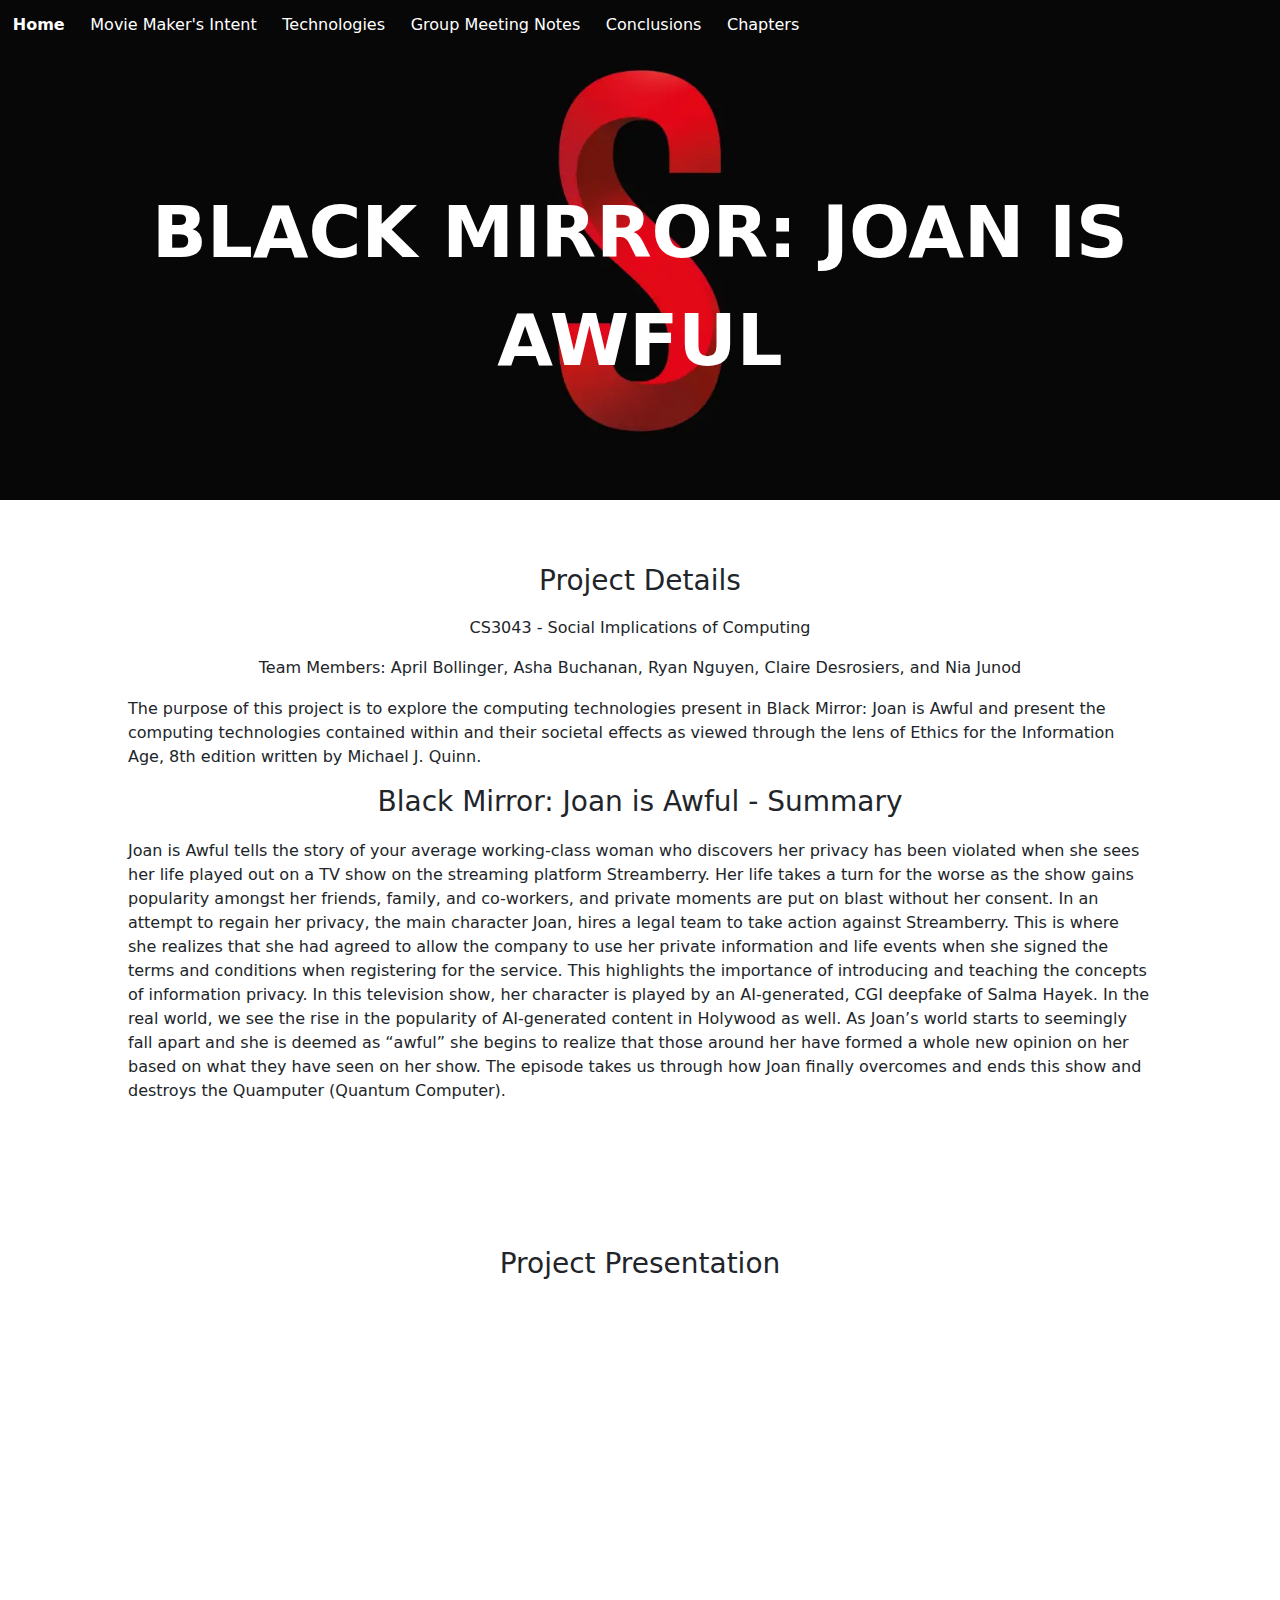
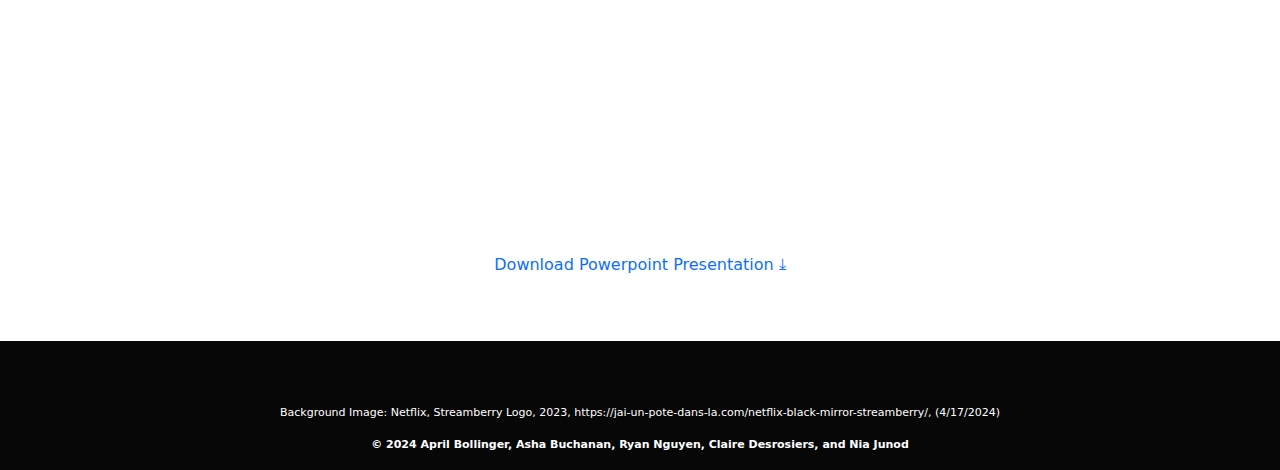
<file: index.html>
<!DOCTYPE html>
<html lang="en">

<head>
    <meta charset="UTF-8">
    <meta name="viewport" content="width=device-width, initial-scale=1.0">
    <title>Index Page</title>
    <link rel="stylesheet" href="./main.css">
    <link href="https://cdn.jsdelivr.net/npm/bootstrap@5.3.3/dist/css/bootstrap.min.css" rel="stylesheet"
        integrity="sha384-QWTKZyjpPEjISv5WaRU9OFeRpok6YctnYmDr5pNlyT2bRjXh0JMhjY6hW+ALEwIH" crossorigin="anonymous">
</head>

<body style="background-color: #070707;">
    <div
        style="background-image: url('streamberry.jpg'); min-height: 500px; max-height: 600px;  background-size: contain; background-position: center; background-repeat: no-repeat; color: white; width: 100%;">
        <div id="navbar" style=" display: flex; flex-direction: row; background-color: #070707;">
            <a class="item" href="index.html" style="font-weight: bold">Home</a>
            <a class="item" href="movieMakersIntent.html">Movie Maker's Intent</a>
            <a class="item" href="technologies.html">Technologies</a>
            <a class="item" href="meetingNotes.html">Group Meeting Notes</a>
            <a class="item" href="conclusion.html">Conclusions</a>
            <button class="item" type="button" data-bs-toggle="dropdown" aria-expanded="false">
                Chapters
            </button>
            <ul class="dropdown-menu dropdown-menu-end">
                <li><a class="dropdown-item" href="chapter3.html">Chapter 3: Networked Communications</a></li>
                <li><a class="dropdown-item" href="chapter4.html">Chapter 4: Intellectual Property</a></li>
                <li><a class="dropdown-item" href="chapter5.html">Chapter 5: Information Privacy</a></li>
                <li><a class="dropdown-item" href="chapter6.html">Chapter 6: Privacy and the Government</a></li>
                <li><a class="dropdown-item" href="chapter7.html">Chapter 7: Computer and Network Security</a></li>
                <li><a class="dropdown-item" href="chapter8.html">Chapter 8: Computer Reliability</a></li>
                <li><a class="dropdown-item" href="chapter10.html">Chapter 10: Work and Wealth</a></li>

            </ul>
        </div>
        <div class="content">
            BLACK MIRROR: JOAN IS AWFUL
        </div>
    </div>



    <main>

        <div class="page-content">
            <h3 class="page-title">Project Details</h3>
            <h6 class="page-title">CS3043 - Social Implications of Computing</h6>
            <h6 class="page-title">Team Members: April Bollinger, Asha Buchanan, Ryan Nguyen, Claire Desrosiers, and Nia
                Junod</h6>
            <p>The purpose of this project is to explore the computing technologies present in Black Mirror: Joan is
                Awful and present the computing technologies contained within and their societal effects as viewed
                through
                the lens of Ethics for the Information Age, 8th edition written by Michael J. Quinn.</p>

            <h3 class="page-title">Black Mirror: Joan is Awful - Summary</h3>
            <p>Joan is Awful tells the story of your average working-class woman who discovers her privacy has been
                violated when she sees her life played out on a TV show on the streaming platform Streamberry. Her life
                takes a turn for the worse as the show gains popularity amongst her friends, family, and co-workers, and
                private moments are put on blast without her consent. In an attempt to regain her privacy, the main
                character Joan, hires a legal team to take action against Streamberry. This is where she realizes that
                she had agreed to allow the company to use her private information and life events when she signed the
                terms and conditions when registering for the service. This highlights the importance of introducing and
                teaching the concepts of information privacy. In this television show, her character is played by an
                AI-generated, CGI deepfake of Salma Hayek. In the real world, we see the rise in the popularity of
                AI-generated content in Holywood as well. As Joan’s world starts to seemingly fall apart and she is
                deemed as “awful” she begins to realize that those around her have formed a whole new opinion on her
                based on what they have seen on her show. The episode takes us through how Joan finally overcomes and
                ends this show and destroys the Quamputer (Quantum Computer). </p>

        </div>
        <div class="page-content">
            <h3 class="page-title">Project Presentation</h3>
            <figure style="margin: auto; align-items: center; display: flex; flex-direction: column; width: 80%;">
                <iframe
                    src="https://docs.google.com/presentation/d/e/2PACX-1vTWr3unupNIw4TcE7ih0iFf7W7ewf-ANP5h9i_BvkjDLXtgp5uiDTvg5OCPJkSBHU-rpIhXMUxoi5HG/embed?start=false&loop=false&delayms=3000"
                    frameborder="0" width="100%" height="500px" allowfullscreen="true" mozallowfullscreen="true"
                    webkitallowfullscreen="true"></iframe>
            </figure>
            <a class="DownloadLink"
                style="padding-top: 5%; margin: auto; align-items: center; display:flex; flex-direction: column; width: 50%;"
                href="https://wpi0-my.sharepoint.com/:p:/g/personal/abollinger_wpi_edu/ESOLzZ247MpPtgEfi3PaD7wBgE8mliBnsL_uIXqTZ3hy-g?e=iqzpnx"
                download>Download Powerpoint Presentation &#10515;</a>
        </div>

    </main>

    <footer>
        <p style="font-weight: lighter;">Background Image: Netflix, Streamberry Logo, 2023,
            https://jai-un-pote-dans-la.com/netflix-black-mirror-streamberry/, (4/17/2024) </p>
        <p>&copy; 2024 April Bollinger, Asha Buchanan, Ryan Nguyen, Claire Desrosiers, and Nia Junod </p>

    </footer>

    <script src="https://cdn.jsdelivr.net/npm/bootstrap@5.3.3/dist/js/bootstrap.bundle.min.js"
        integrity="sha384-YvpcrYf0tY3lHB60NNkmXc5s9fDVZLESaAA55NDzOxhy9GkcIdslK1eN7N6jIeHz" crossorigin="anonymous">
    </script>
    <script src="script.js"></script>
</body>

</html>
</file>
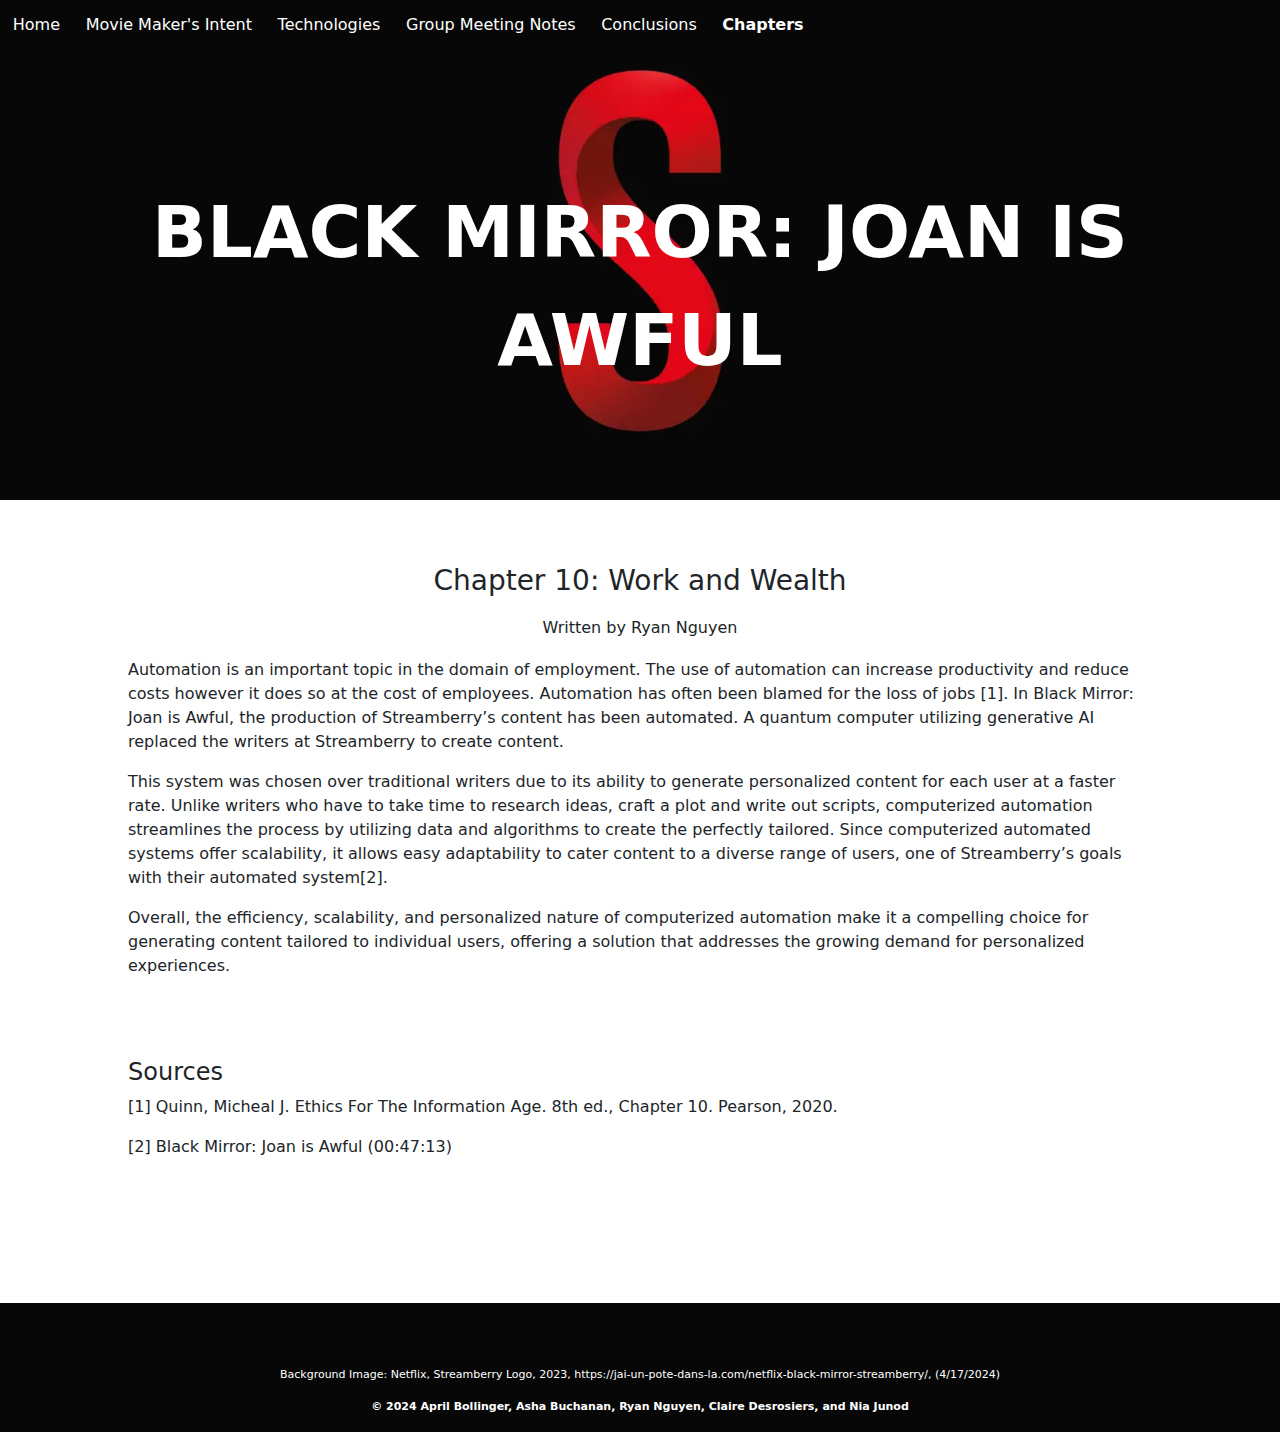
<file: chapter10.html>
<!DOCTYPE html>
<html lang="en">

<head>
    <meta charset="UTF-8">
    <meta name="viewport" content="width=device-width, initial-scale=1.0">
    <title>Chapter 10</title>
    <link rel="stylesheet" href="./main.css">
    <link href="https://cdn.jsdelivr.net/npm/bootstrap@5.3.3/dist/css/bootstrap.min.css" rel="stylesheet"
        integrity="sha384-QWTKZyjpPEjISv5WaRU9OFeRpok6YctnYmDr5pNlyT2bRjXh0JMhjY6hW+ALEwIH" crossorigin="anonymous">
</head>

<body style="background-color: #070707;">
    <div
        style="background-image: url('streamberry.jpg'); min-height: 500px; max-height: 600px;  background-size: contain; background-position: center; background-repeat: no-repeat; color: white; width: 100%;">
        <div id="navbar" style=" display: flex; flex-direction: row; background-color: #070707;">
            <a class="item" href="index.html">Home</a>
            <a class="item" href="movieMakersIntent.html">Movie Maker's Intent</a>
            <a class="item" href="technologies.html">Technologies</a>
            <a class="item" href="meetingNotes.html">Group Meeting Notes</a>
            <a class="item" href="conclusion.html">Conclusions</a>
            <button class="item" type="button" data-bs-toggle="dropdown" aria-expanded="false"
                style="font-weight: bold">
                Chapters
            </button>
            <ul class="dropdown-menu dropdown-menu-end">
                <li><a class="dropdown-item" href="chapter3.html">Chapter 3: Networked Communications</a></li>
                <li><a class="dropdown-item" href="chapter4.html">Chapter 4: Intellectual Property</a></li>
                <li><a class="dropdown-item" href="chapter5.html">Chapter 5: Information Privacy</a></li>
                <li><a class="dropdown-item" href="chapter6.html">Chapter 6: Privacy and the Government</a></li>
                <li><a class="dropdown-item" href="chapter7.html">Chapter 7: Computer and Network Security</a></li>
                <li><a class="dropdown-item" href="chapter8.html">Chapter 8: Computer Reliability</a></li>
                <li><a class="dropdown-item" href="chapter10.html" style="font-weight: bold">Chapter 10: Work and
                        Wealth</a></li>

            </ul>
        </div>
        <div class="content">
            BLACK MIRROR: JOAN IS AWFUL
        </div>
    </div>


    <div class="page-content">
        <h3 class="page-title">Chapter 10: Work and Wealth</h3>
        <h6 class="page-title">Written by Ryan Nguyen</h6>
        <p>Automation is an important topic in the domain of employment. The use of automation can increase productivity
            and reduce costs however it does so at the cost of employees. Automation has often been blamed for the loss
            of jobs [1]. In Black Mirror: Joan is Awful, the production of Streamberry’s content has been automated. A
            quantum computer utilizing generative AI replaced the writers at Streamberry to create content. </p>
        <p>This system was chosen over traditional writers due to its ability to generate personalized content for each
            user at a faster rate. Unlike writers who have to take time to research ideas, craft a plot and write out
            scripts, computerized automation streamlines the process by utilizing data and algorithms to create the
            perfectly tailored. Since computerized automated systems offer scalability, it allows easy adaptability to
            cater content to a diverse range of users, one of Streamberry’s goals with their automated system[2].</p>
        <p>Overall, the efficiency, scalability, and personalized nature of computerized automation make it a compelling
            choice for generating content tailored to individual users, offering a solution that addresses the growing
            demand for personalized experiences.</p>
    </div>

    <div class="sources">
        <h4>Sources</h4>
        <p>[1] Quinn, Micheal J. Ethics For The Information Age. 8th ed., Chapter 10. Pearson, 2020.</p>
        <p>[2] Black Mirror: Joan is Awful (00:47:13)</p>
    </div>


    <footer>
        <p style="font-weight: lighter;">Background Image: Netflix, Streamberry Logo, 2023,
            https://jai-un-pote-dans-la.com/netflix-black-mirror-streamberry/, (4/17/2024) </p>
        <p>&copy; 2024 April Bollinger, Asha Buchanan, Ryan Nguyen, Claire Desrosiers, and Nia Junod </p>

    </footer>

    <script src="https://cdn.jsdelivr.net/npm/bootstrap@5.3.3/dist/js/bootstrap.bundle.min.js"
        integrity="sha384-YvpcrYf0tY3lHB60NNkmXc5s9fDVZLESaAA55NDzOxhy9GkcIdslK1eN7N6jIeHz" crossorigin="anonymous">
    </script>
    <script src="script.js"></script>
</body>

</html>
</file>
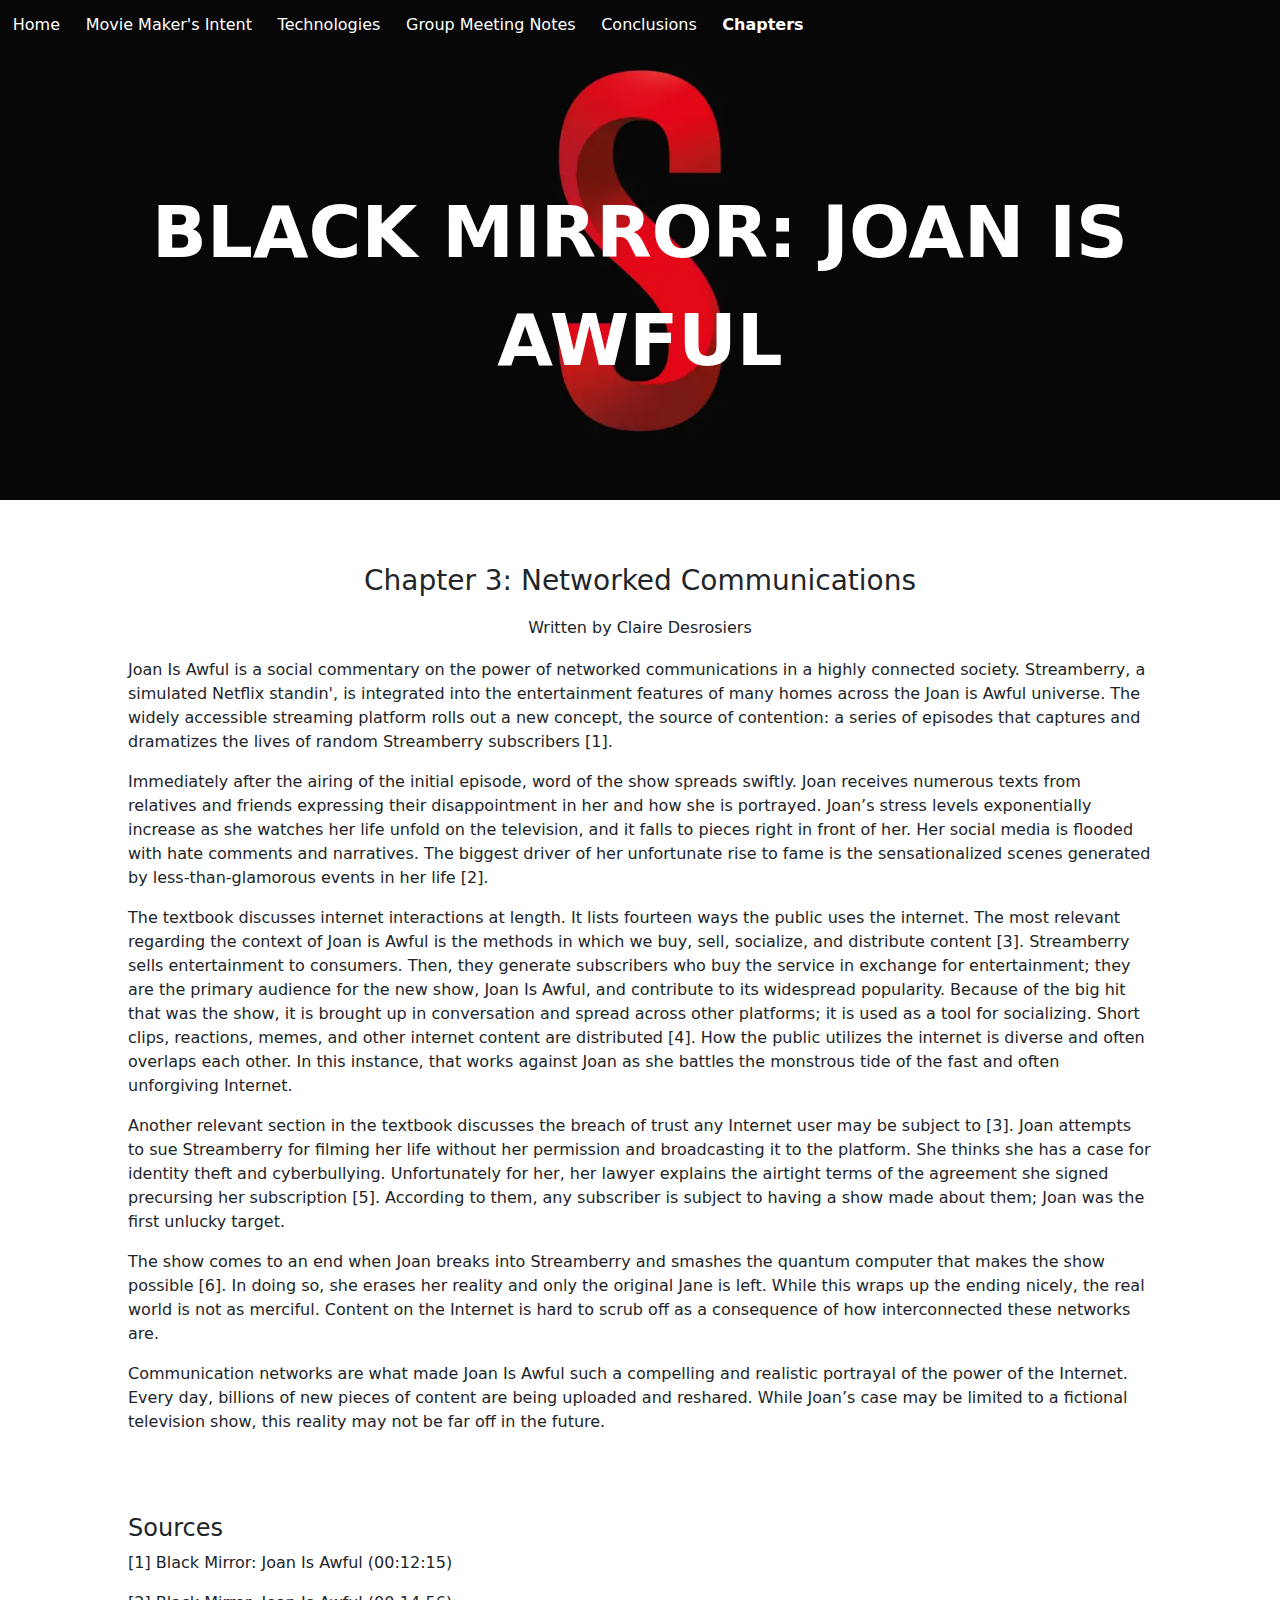
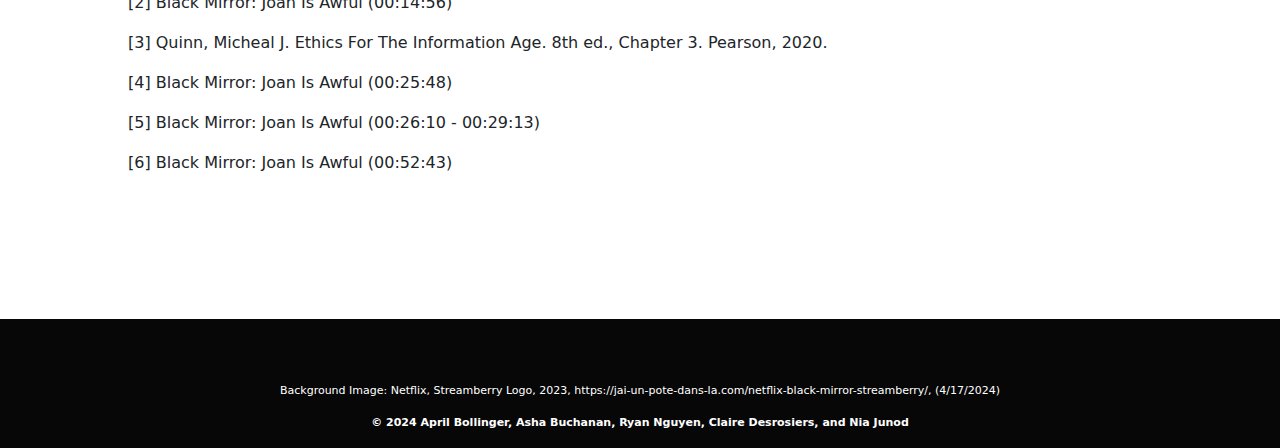
<file: chapter3.html>
<!DOCTYPE html>
<html lang="en">

<head>
    <meta charset="UTF-8">
    <meta name="viewport" content="width=device-width, initial-scale=1.0">
    <title>Chapter 3</title>
    <link rel="stylesheet" href="./main.css">
    <link href="https://cdn.jsdelivr.net/npm/bootstrap@5.3.3/dist/css/bootstrap.min.css" rel="stylesheet"
        integrity="sha384-QWTKZyjpPEjISv5WaRU9OFeRpok6YctnYmDr5pNlyT2bRjXh0JMhjY6hW+ALEwIH" crossorigin="anonymous">
</head>


<body style="background-color: #070707;">
    <div
        style="background-image: url('streamberry.jpg'); min-height: 500px; max-height: 600px;  background-size: contain; background-position: center; background-repeat: no-repeat; color: white; width: 100%;">
        <div id="navbar" style=" display: flex; flex-direction: row; background-color: #070707;">
            <a class="item" href="index.html">Home</a>
            <a class="item" href="movieMakersIntent.html">Movie Maker's Intent</a>
            <a class="item" href="technologies.html">Technologies</a>
            <a class="item" href="meetingNotes.html">Group Meeting Notes</a>
            <a class="item" href="conclusion.html">Conclusions</a>
            <button class="item" type="button" data-bs-toggle="dropdown" aria-expanded="false"
                style="font-weight: bold">
                Chapters
            </button>
            <ul class="dropdown-menu dropdown-menu-end">
                <li><a class="dropdown-item" href="chapter3.html" style="font-weight: bold">Chapter 3: Networked
                        Communications</a></li>
                <li><a class="dropdown-item" href="chapter4.html">Chapter 4: Intellectual Property</a></li>
                <li><a class="dropdown-item" href="chapter5.html">Chapter 5: Information Privacy</a></li>
                <li><a class="dropdown-item" href="chapter6.html">Chapter 6: Privacy and the Government</a></li>
                <li><a class="dropdown-item" href="chapter7.html">Chapter 7: Computer and Network Security</a></li>
                <li><a class="dropdown-item" href="chapter8.html">Chapter 8: Computer Reliability</a></li>
                <li><a class="dropdown-item" href="chapter10.html">Chapter 10: Work and Wealth</a></li>

            </ul>
        </div>
        <div class="content">
            BLACK MIRROR: JOAN IS AWFUL
        </div>
    </div>


    <div class="page-content">
        <h3 class="page-title">Chapter 3: Networked Communications</h3>
        <h6 class="page-title">Written by Claire Desrosiers</h6>
        <p>Joan Is Awful is a social commentary on the power of networked communications in a highly connected society.
            Streamberry, a simulated Netflix standin', is integrated into the entertainment features of many homes
            across the Joan is Awful universe. The widely accessible streaming platform rolls out a new concept, the
            source of contention: a series of episodes that captures and dramatizes the lives of random Streamberry
            subscribers [1].

        </p>
        <p>Immediately after the airing of the initial episode, word of the show spreads swiftly. Joan receives numerous
            texts from relatives and friends expressing their disappointment in her and how she is portrayed. Joan’s
            stress levels exponentially increase as she watches her life unfold on the television, and it falls to
            pieces right in front of her. Her social media is flooded with hate comments and narratives. The biggest
            driver of her unfortunate rise to fame is the sensationalized scenes generated by less-than-glamorous events
            in her life [2].
        </p>
        <p>The textbook discusses internet interactions at length. It lists fourteen ways the public uses the internet.
            The most relevant regarding the context of Joan is Awful is the methods in which we buy, sell, socialize,
            and distribute content [3]. Streamberry sells entertainment to consumers. Then, they generate subscribers
            who buy the service in exchange for entertainment; they are the primary audience for the new show, Joan Is
            Awful, and contribute to its widespread popularity. Because of the big hit that was the show, it is brought
            up in conversation and spread across other platforms; it is used as a tool for socializing. Short clips,
            reactions, memes, and other internet content are distributed [4]. How the public utilizes the internet is
            diverse and often overlaps each other. In this instance, that works against Joan as she battles the
            monstrous tide of the fast and often unforgiving Internet.
        </p>
        <p>Another relevant section in the textbook discusses the breach of trust any Internet user may be subject to
            [3]. Joan attempts to sue Streamberry for filming her life without her permission and broadcasting it to the
            platform. She thinks she has a case for identity theft and cyberbullying. Unfortunately for her, her lawyer
            explains the airtight terms of the agreement she signed precursing her subscription [5]. According to them,
            any subscriber is subject to having a show made about them; Joan was the first unlucky target.
        </p>
        <p>The show comes to an end when Joan breaks into Streamberry and smashes the quantum computer that makes the
            show possible [6]. In doing so, she erases her reality and only the original Jane is left. While this wraps
            up the ending nicely, the real world is not as merciful. Content on the Internet is hard to scrub off as a
            consequence of how interconnected these networks are.
        </p>
        <p>Communication networks are what made Joan Is Awful such a compelling and realistic portrayal of the power of
            the Internet. Every day, billions of new pieces of content are being uploaded and reshared. While Joan’s
            case may be limited to a fictional television show, this reality may not be far off in the future.

        </p>
    </div>

    <div class="sources">
        <h4>Sources</h4>
        <p>[1] Black Mirror: Joan Is Awful (00:12:15)</p>
        <p>[2] Black Mirror: Joan Is Awful (00:14:56)</p>
        <p>[3] Quinn, Micheal J. Ethics For The Information Age. 8th ed., Chapter 3. Pearson, 2020.</p>
        <p>[4] Black Mirror: Joan Is Awful (00:25:48)</p>
        <p>[5] Black Mirror: Joan Is Awful (00:26:10 - 00:29:13)</p>
        <p>[6] Black Mirror: Joan Is Awful (00:52:43)</p>
    </div>


    <footer>
        <p style="font-weight: lighter;">Background Image: Netflix, Streamberry Logo, 2023,
            https://jai-un-pote-dans-la.com/netflix-black-mirror-streamberry/, (4/17/2024) </p>
        <p>&copy; 2024 April Bollinger, Asha Buchanan, Ryan Nguyen, Claire Desrosiers, and Nia Junod </p>

    </footer>

    <script src="https://cdn.jsdelivr.net/npm/bootstrap@5.3.3/dist/js/bootstrap.bundle.min.js"
        integrity="sha384-YvpcrYf0tY3lHB60NNkmXc5s9fDVZLESaAA55NDzOxhy9GkcIdslK1eN7N6jIeHz" crossorigin="anonymous">
    </script>
    <script src="script.js"></script>

</body>

</html>
</file>
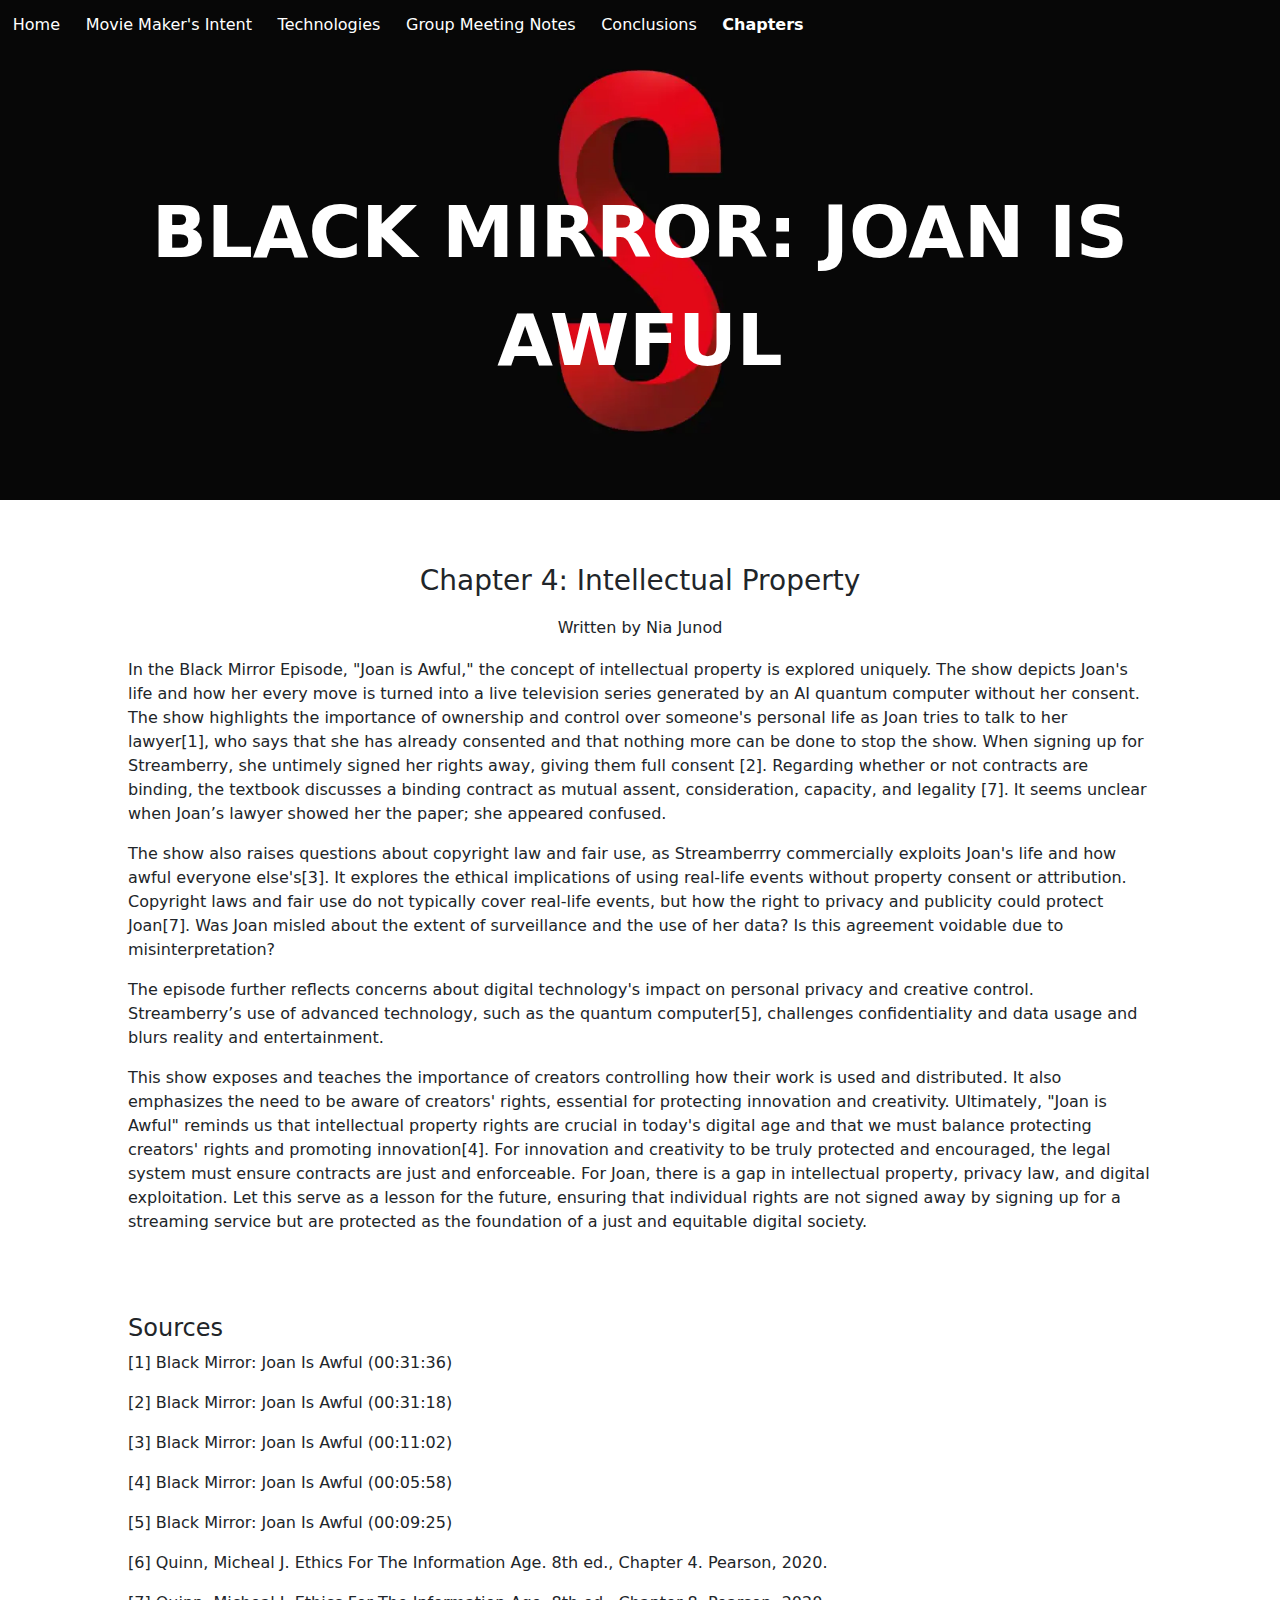
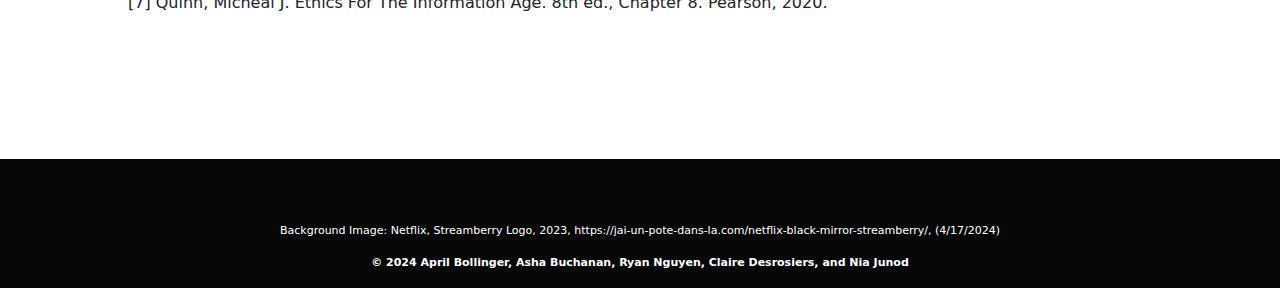
<file: chapter4.html>
<!DOCTYPE html>
<html lang="en">

<head>
    <meta charset="UTF-8">
    <meta name="viewport" content="width=device-width, initial-scale=1.0">
    <title>Chapter 4</title>
    <link rel="stylesheet" href="./main.css">
    <link href="https://cdn.jsdelivr.net/npm/bootstrap@5.3.3/dist/css/bootstrap.min.css" rel="stylesheet"
          integrity="sha384-QWTKZyjpPEjISv5WaRU9OFeRpok6YctnYmDr5pNlyT2bRjXh0JMhjY6hW+ALEwIH" crossorigin="anonymous">
</head>

<body style = "background-color: #070707;">
    <div style="background-image: url('streamberry.jpg'); min-height: 500px; max-height: 600px;  background-size: contain; background-position: center; background-repeat: no-repeat; color: white; width: 100%;">
        <div id="navbar" style=" display: flex; flex-direction: row; background-color: #070707;">
            <a class="item" href="index.html">Home</a>
            <a class="item" href="movieMakersIntent.html">Movie Maker's Intent</a>
            <a class="item" href="technologies.html">Technologies</a>
            <a class="item" href="meetingNotes.html">Group Meeting Notes</a>
            <a class="item" href="conclusion.html">Conclusions</a>
            <button class="item" type="button" data-bs-toggle="dropdown" aria-expanded="false" style="font-weight: bold">
                Chapters
            </button>
            <ul class="dropdown-menu dropdown-menu-end">
                <li><a class="dropdown-item" href="chapter3.html">Chapter 3: Networked Communications</a></li>
                <li><a class="dropdown-item" href="chapter4.html" style="font-weight: bold">Chapter 4: Intellectual Property</a></li>
                <li><a class="dropdown-item" href="chapter5.html">Chapter 5: Information Privacy</a></li>
                <li><a class="dropdown-item" href="chapter6.html">Chapter 6: Privacy and the Government</a></li>
                <li><a class="dropdown-item" href="chapter7.html">Chapter 7: Computer and Network Security</a></li>
                <li><a class="dropdown-item" href="chapter8.html">Chapter 8: Computer Reliability</a></li>
                <li><a class="dropdown-item" href="chapter10.html">Chapter 10: Work and Wealth</a></li>

            </ul>
        </div>
        <div class ="content">
            BLACK MIRROR: JOAN IS AWFUL
        </div>
    </div>


    <div class="page-content">
        <h3 class="page-title">Chapter 4: Intellectual Property</h3>
        <h6 class="page-title">Written by Nia Junod</h6>
        <p>In the Black Mirror Episode, "Joan is Awful," the concept of intellectual property is explored uniquely. The
            show depicts Joan's life and how her every move is turned into a live television series generated by an AI
            quantum computer without her consent. The show highlights the importance of ownership and control over
            someone's personal life as Joan tries to talk to her lawyer[1], who says that she has already consented and
            that nothing more can be done to stop the show. When signing up for Streamberry, she untimely signed her
            rights away, giving them full consent [2]. Regarding whether or not contracts are binding, the textbook
            discusses a binding contract as mutual assent, consideration, capacity, and legality [7]. It seems unclear
            when Joan’s lawyer showed her the paper; she appeared confused. </p>
        <p>The show also raises questions about copyright law and fair use, as Streamberrry commercially exploits Joan's
            life and how awful everyone else's[3]. It explores the ethical implications of using real-life events
            without property consent or attribution. Copyright laws and fair use do not typically cover real-life
            events, but how the right to privacy and publicity could protect Joan[7]. Was Joan misled about the extent
            of surveillance and the use of her data? Is this agreement voidable due to misinterpretation?
        </p>
        <p>The episode further reflects concerns about digital technology's impact on personal privacy and creative
            control. Streamberry’s use of advanced technology, such as the quantum computer[5], challenges
            confidentiality and data usage and blurs reality and entertainment.
        </p>
        <p>This show exposes and teaches the importance of creators controlling how their work is used and distributed.
            It also emphasizes the need to be aware of creators' rights, essential for protecting innovation and
            creativity. Ultimately, "Joan is Awful" reminds us that intellectual property rights are crucial in today's
            digital age and that we must balance protecting creators' rights and promoting innovation[4]. For innovation
            and creativity to be truly protected and encouraged, the legal system must ensure contracts are just and
            enforceable. For Joan, there is a gap in intellectual property, privacy law, and digital exploitation. Let
            this serve as a lesson for the future, ensuring that individual rights are not signed away by signing up for
            a streaming service but are protected as the foundation of a just and equitable digital society.
        </p>

    </div>

    <div class="sources">
        <h4>Sources</h4>
        <p>[1] Black Mirror: Joan Is Awful (00:31:36)</p>
        <p>[2] Black Mirror: Joan Is Awful (00:31:18)</p>
        <p>[3] Black Mirror: Joan Is Awful (00:11:02)</p>
        <p>[4] Black Mirror: Joan Is Awful (00:05:58)</p>
        <p>[5] Black Mirror: Joan Is Awful (00:09:25)</p>
        <p>[6] Quinn, Micheal J. Ethics For The Information Age. 8th ed., Chapter 4. Pearson, 2020.</p>
        <p>[7] Quinn, Micheal J. Ethics For The Information Age. 8th ed., Chapter 8. Pearson, 2020.</p>
    </div>

    <footer>
        <p style="font-weight: lighter;">Background Image: Netflix, Streamberry Logo, 2023, https://jai-un-pote-dans-la.com/netflix-black-mirror-streamberry/, (4/17/2024) </p>
        <p>&copy; 2024 April Bollinger, Asha Buchanan, Ryan Nguyen, Claire Desrosiers, and Nia Junod </p>

    </footer>

    <script src="https://cdn.jsdelivr.net/npm/bootstrap@5.3.3/dist/js/bootstrap.bundle.min.js"
        integrity="sha384-YvpcrYf0tY3lHB60NNkmXc5s9fDVZLESaAA55NDzOxhy9GkcIdslK1eN7N6jIeHz" crossorigin="anonymous">
    </script>
    <script src="script.js"></script>

</body>

</html>
</file>
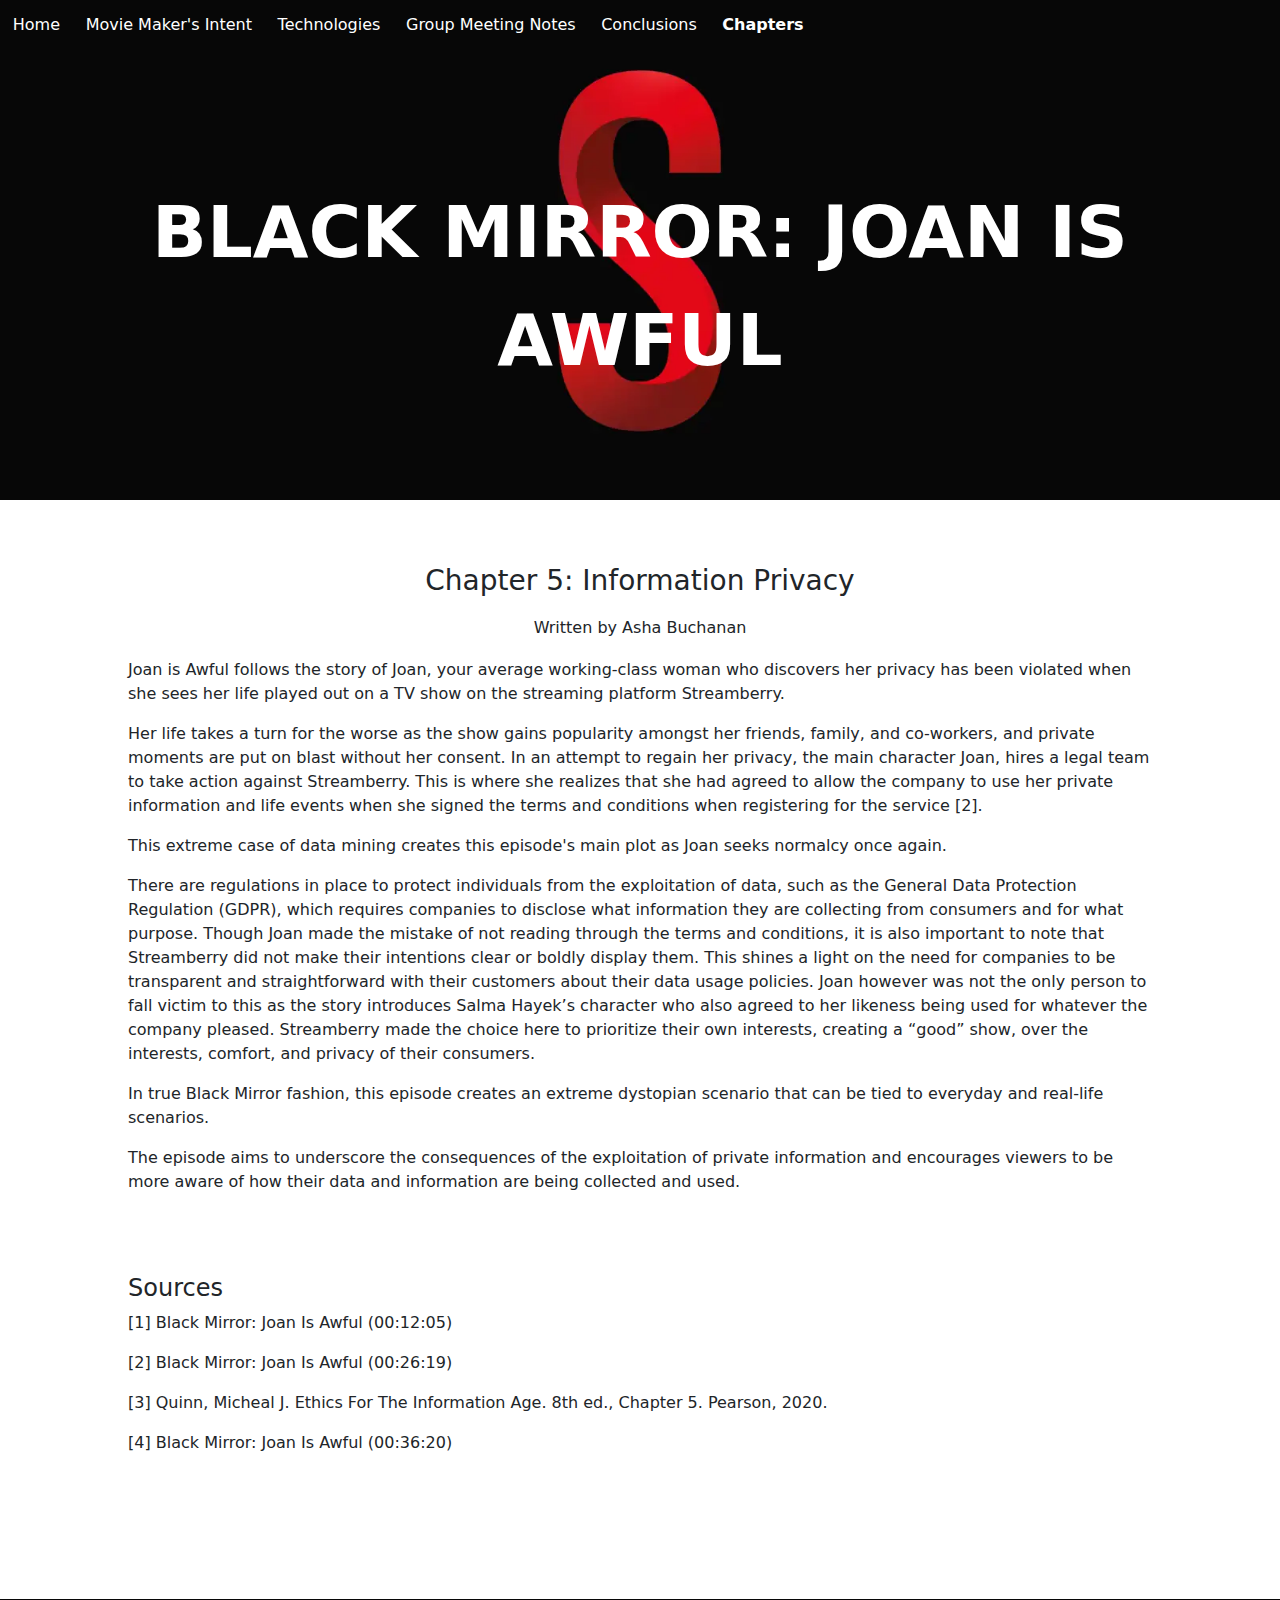
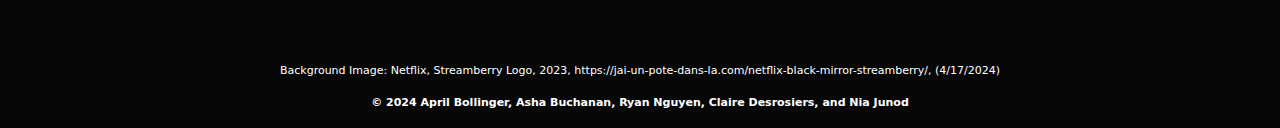
<file: chapter5.html>
<!DOCTYPE html>
<html lang="en">

<head>
    <meta charset="UTF-8">
    <meta name="viewport" content="width=device-width, initial-scale=1.0">
    <title>Chapter 5</title>
    <link rel="stylesheet" href="./main.css">
    <link href="https://cdn.jsdelivr.net/npm/bootstrap@5.3.3/dist/css/bootstrap.min.css" rel="stylesheet"
        integrity="sha384-QWTKZyjpPEjISv5WaRU9OFeRpok6YctnYmDr5pNlyT2bRjXh0JMhjY6hW+ALEwIH" crossorigin="anonymous">
</head>

<body style="background-color: #070707;">
    <div
        style="background-image: url('streamberry.jpg'); min-height: 500px; max-height: 600px;  background-size: contain; background-position: center; background-repeat: no-repeat; color: white; width: 100%;">
        <div id="navbar" style=" display: flex; flex-direction: row; background-color: #070707;">
            <a class="item" href="index.html">Home</a>
            <a class="item" href="movieMakersIntent.html">Movie Maker's Intent</a>
            <a class="item" href="technologies.html">Technologies</a>
            <a class="item" href="meetingNotes.html">Group Meeting Notes</a>
            <a class="item" href="conclusion.html">Conclusions</a>
            <button class="item" type="button" data-bs-toggle="dropdown" aria-expanded="false"
                style="font-weight: bold">
                Chapters
            </button>
            <ul class="dropdown-menu dropdown-menu-end">
                <li><a class="dropdown-item" href="chapter3.html">Chapter 3: Networked Communications</a></li>
                <li><a class="dropdown-item" href="chapter4.html">Chapter 4: Intellectual Property</a></li>
                <li><a class="dropdown-item" href="chapter5.html" style="font-weight: bold">Chapter 5: Information
                        Privacy</a></li>
                <li><a class="dropdown-item" href="chapter6.html">Chapter 6: Privacy and the Government</a></li>
                <li><a class="dropdown-item" href="chapter7.html">Chapter 7: Computer and Network Security</a></li>
                <li><a class="dropdown-item" href="chapter8.html">Chapter 8: Computer Reliability</a></li>
                <li><a class="dropdown-item" href="chapter10.html">Chapter 10: Work and Wealth</a></li>

            </ul>
        </div>
        <div class="content">
            BLACK MIRROR: JOAN IS AWFUL
        </div>
    </div>

    <div class="page-content">
        <h3 class="page-title">Chapter 5: Information Privacy</h3>
        <h6 class="page-title">Written by Asha Buchanan</h6>
        <p>Joan is Awful follows the story of Joan, your average working-class woman who discovers her privacy has been
            violated when she sees her life played out on a TV show on the streaming platform Streamberry.
        </p>
        <p>Her life takes a turn for the worse as the show gains popularity amongst her friends, family, and co-workers,
            and private moments are put on blast without her consent. In an attempt to regain her privacy, the main
            character Joan, hires a legal team to take action against Streamberry. This is where she realizes that she
            had agreed to allow the company to use her private information and life events when she signed the terms and
            conditions when registering for the service [2].

        </p>
        <p>This extreme case of data mining creates this episode's main plot as Joan seeks normalcy once again.
        </p>
        <p>There are regulations in place to protect individuals from the exploitation of data, such as the General Data
            Protection Regulation (GDPR), which requires companies to disclose what information they are collecting from
            consumers and for what purpose. Though Joan made the mistake of not reading through the terms and
            conditions, it is also important to note that Streamberry did not make their intentions clear or boldly
            display them. This shines a light on the need for companies to be transparent and straightforward with their
            customers about their data usage policies. Joan however was not the only person to fall victim to this as
            the story introduces Salma Hayek’s character who also agreed to her likeness being used for whatever the
            company pleased. Streamberry made the choice here to prioritize their own interests, creating a “good” show,
            over the interests, comfort, and privacy of their consumers.
        </p>
        <p>In true Black Mirror fashion, this episode creates an extreme dystopian scenario that can be tied to everyday
            and real-life scenarios. </p>
        <p>The episode aims to underscore the consequences of the exploitation of private information and encourages
            viewers to be more aware of how their data and information are being collected and used.
        </p>
    </div>

    <div class="sources">
        <h4>Sources</h4>
        <p>[1] Black Mirror: Joan Is Awful (00:12:05)</p>
        <p>[2] Black Mirror: Joan Is Awful (00:26:19)</p>
        <p>[3] Quinn, Micheal J. Ethics For The Information Age. 8th ed., Chapter 5. Pearson, 2020.</p>
        <p>[4] Black Mirror: Joan Is Awful (00:36:20)</p>
    </div>


    <footer>
        <p style="font-weight: lighter;">Background Image: Netflix, Streamberry Logo, 2023,
            https://jai-un-pote-dans-la.com/netflix-black-mirror-streamberry/, (4/17/2024) </p>
        <p>&copy; 2024 April Bollinger, Asha Buchanan, Ryan Nguyen, Claire Desrosiers, and Nia Junod </p>

    </footer>
    <script src="https://cdn.jsdelivr.net/npm/bootstrap@5.3.3/dist/js/bootstrap.bundle.min.js"
        integrity="sha384-YvpcrYf0tY3lHB60NNkmXc5s9fDVZLESaAA55NDzOxhy9GkcIdslK1eN7N6jIeHz" crossorigin="anonymous">
    </script>
    <script src="script.js"></script>
</body>

</html>
</file>
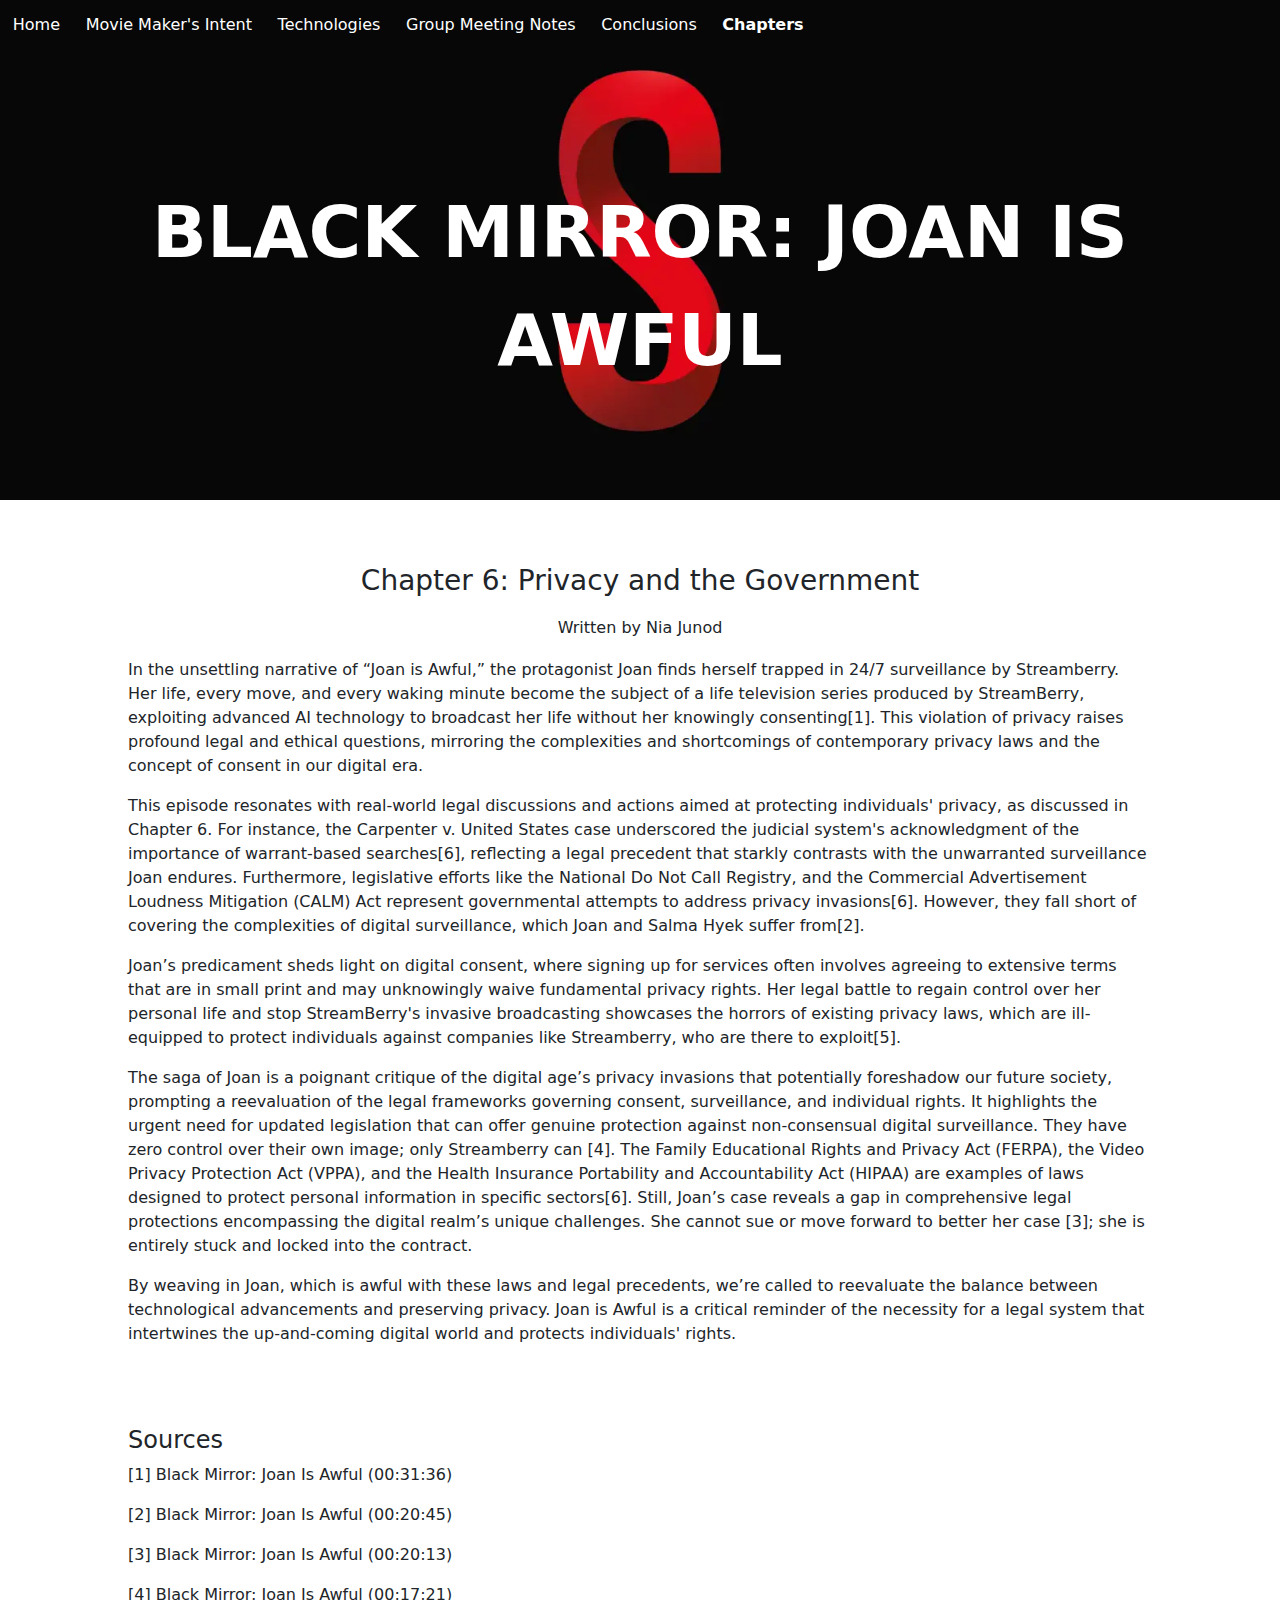
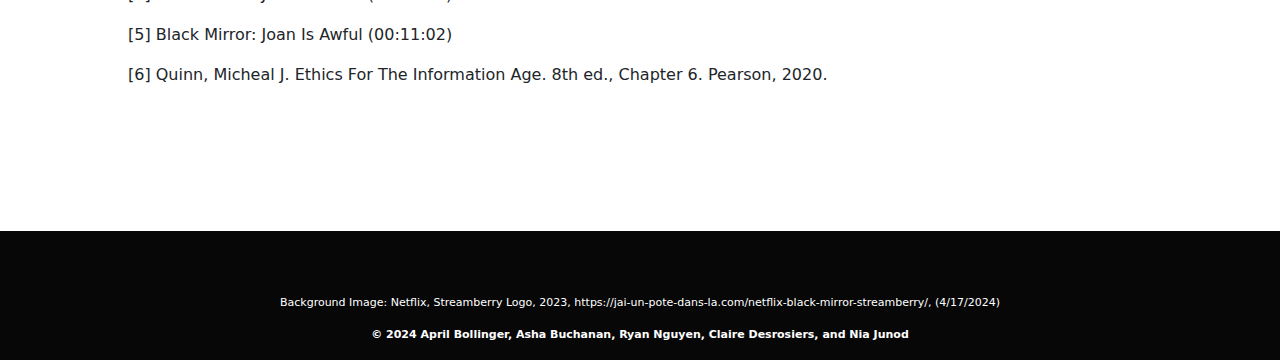
<file: chapter6.html>
<!DOCTYPE html>
<html lang="en">

<head>
    <meta charset="UTF-8">
    <meta name="viewport" content="width=device-width, initial-scale=1.0">
    <title>Chapter 6</title>
    <link rel="stylesheet" href="./main.css">
    <link href="https://cdn.jsdelivr.net/npm/bootstrap@5.3.3/dist/css/bootstrap.min.css" rel="stylesheet"
        integrity="sha384-QWTKZyjpPEjISv5WaRU9OFeRpok6YctnYmDr5pNlyT2bRjXh0JMhjY6hW+ALEwIH" crossorigin="anonymous">
</head>

<body style="background-color: #070707;">
    <div
        style="background-image: url('streamberry.jpg'); min-height: 500px; max-height: 600px;  background-size: contain; background-position: center; background-repeat: no-repeat; color: white; width: 100%;">
        <div id="navbar" style=" display: flex; flex-direction: row; background-color: #070707;">
            <a class="item" href="index.html">Home</a>
            <a class="item" href="movieMakersIntent.html">Movie Maker's Intent</a>
            <a class="item" href="technologies.html">Technologies</a>
            <a class="item" href="meetingNotes.html">Group Meeting Notes</a>
            <a class="item" href="conclusion.html">Conclusions</a>
            <button class="item" type="button" data-bs-toggle="dropdown" aria-expanded="false"
                style="font-weight: bold">
                Chapters
            </button>
            <ul class="dropdown-menu dropdown-menu-end">
                <li><a class="dropdown-item" href="chapter3.html">Chapter 3: Networked Communications</a></li>
                <li><a class="dropdown-item" href="chapter4.html">Chapter 4: Intellectual Property</a></li>
                <li><a class="dropdown-item" href="chapter5.html">Chapter 5: Information Privacy</a></li>
                <li><a class="dropdown-item" href="chapter6.html" style="font-weight: bold">Chapter 6: Privacy and the
                        Government</a></li>
                <li><a class="dropdown-item" href="chapter7.html">Chapter 7: Computer and Network Security</a></li>
                <li><a class="dropdown-item" href="chapter8.html">Chapter 8: Computer Reliability</a></li>
                <li><a class="dropdown-item" href="chapter10.html">Chapter 10: Work and Wealth</a></li>

            </ul>
        </div>
        <div class="content">
            BLACK MIRROR: JOAN IS AWFUL
        </div>
    </div>


    <div class="page-content">
        <h3 class="page-title">Chapter 6: Privacy and the Government</h3>
        <h6 class="page-title">Written by Nia Junod</h6>
        <p>In the unsettling narrative of “Joan is Awful,” the protagonist Joan finds herself trapped in 24/7
            surveillance by Streamberry. Her life, every move, and every waking minute become the subject of a life
            television series produced by StreamBerry, exploiting advanced AI technology to broadcast her life without
            her knowingly consenting[1]. This violation of privacy raises profound legal and ethical questions,
            mirroring the complexities and shortcomings of contemporary privacy laws and the concept of consent in our
            digital era.
        </p>

        <p>This episode resonates with real-world legal discussions and actions aimed at protecting individuals'
            privacy, as discussed in Chapter 6. For instance, the Carpenter v. United States case underscored the
            judicial system's acknowledgment of the importance of warrant-based searches[6], reflecting a legal
            precedent that starkly contrasts with the unwarranted surveillance Joan endures. Furthermore, legislative
            efforts like the National Do Not Call Registry, and the Commercial Advertisement Loudness Mitigation (CALM)
            Act represent governmental attempts to address privacy invasions[6]. However, they fall short of covering
            the complexities of digital surveillance, which Joan and Salma Hyek suffer from[2].</p>
        <p>Joan’s predicament sheds light on digital consent, where signing up for services often involves agreeing to
            extensive terms that are in small print and may unknowingly waive fundamental privacy rights. Her legal
            battle to regain control over her personal life and stop StreamBerry's invasive broadcasting showcases the
            horrors of existing privacy laws, which are ill-equipped to protect individuals against companies like
            Streamberry, who are there to exploit[5].</p>
        <p>The saga of Joan is a poignant critique of the digital age’s privacy invasions that potentially foreshadow
            our future society, prompting a reevaluation of the legal frameworks governing consent, surveillance, and
            individual rights. It highlights the urgent need for updated legislation that can offer genuine protection
            against non-consensual digital surveillance. They have zero control over their own image; only Streamberry
            can [4]. The Family Educational Rights and Privacy Act (FERPA), the Video Privacy Protection Act (VPPA), and
            the Health Insurance Portability and Accountability Act (HIPAA) are examples of laws designed to protect
            personal information in specific sectors[6]. Still, Joan’s case reveals a gap in comprehensive legal
            protections encompassing the digital realm’s unique challenges. She cannot sue or move forward to better her
            case [3]; she is entirely stuck and locked into the contract.</p>
        <p>By weaving in Joan, which is awful with these laws and legal precedents, we’re called to reevaluate the
            balance between technological advancements and preserving privacy. Joan is Awful is a critical reminder of
            the necessity for a legal system that intertwines the up-and-coming digital world and protects individuals'
            rights.</p>

    </div>

    <div class="sources">
        <h4>Sources</h4>
        <p>[1] Black Mirror: Joan Is Awful (00:31:36)</p>
        <p>[2] Black Mirror: Joan Is Awful (00:20:45)</p>
        <p>[3] Black Mirror: Joan Is Awful (00:20:13)</p>
        <p>[4] Black Mirror: Joan Is Awful (00:17:21)</p>
        <p>[5] Black Mirror: Joan Is Awful (00:11:02)</p>
        <p>[6] Quinn, Micheal J. Ethics For The Information Age. 8th ed., Chapter 6. Pearson, 2020.</p>

    </div>

    <footer>
        <p style="font-weight: lighter;">Background Image: Netflix, Streamberry Logo, 2023, https://jai-un-pote-dans-la.com/netflix-black-mirror-streamberry/, (4/17/2024) </p>
        <p>&copy; 2024 April Bollinger, Asha Buchanan, Ryan Nguyen, Claire Desrosiers, and Nia Junod </p>

    </footer>

    <script src="https://cdn.jsdelivr.net/npm/bootstrap@5.3.3/dist/js/bootstrap.bundle.min.js"
        integrity="sha384-YvpcrYf0tY3lHB60NNkmXc5s9fDVZLESaAA55NDzOxhy9GkcIdslK1eN7N6jIeHz" crossorigin="anonymous">
    </script>
    <script src="script.js"></script>
</body>

</html>
</file>
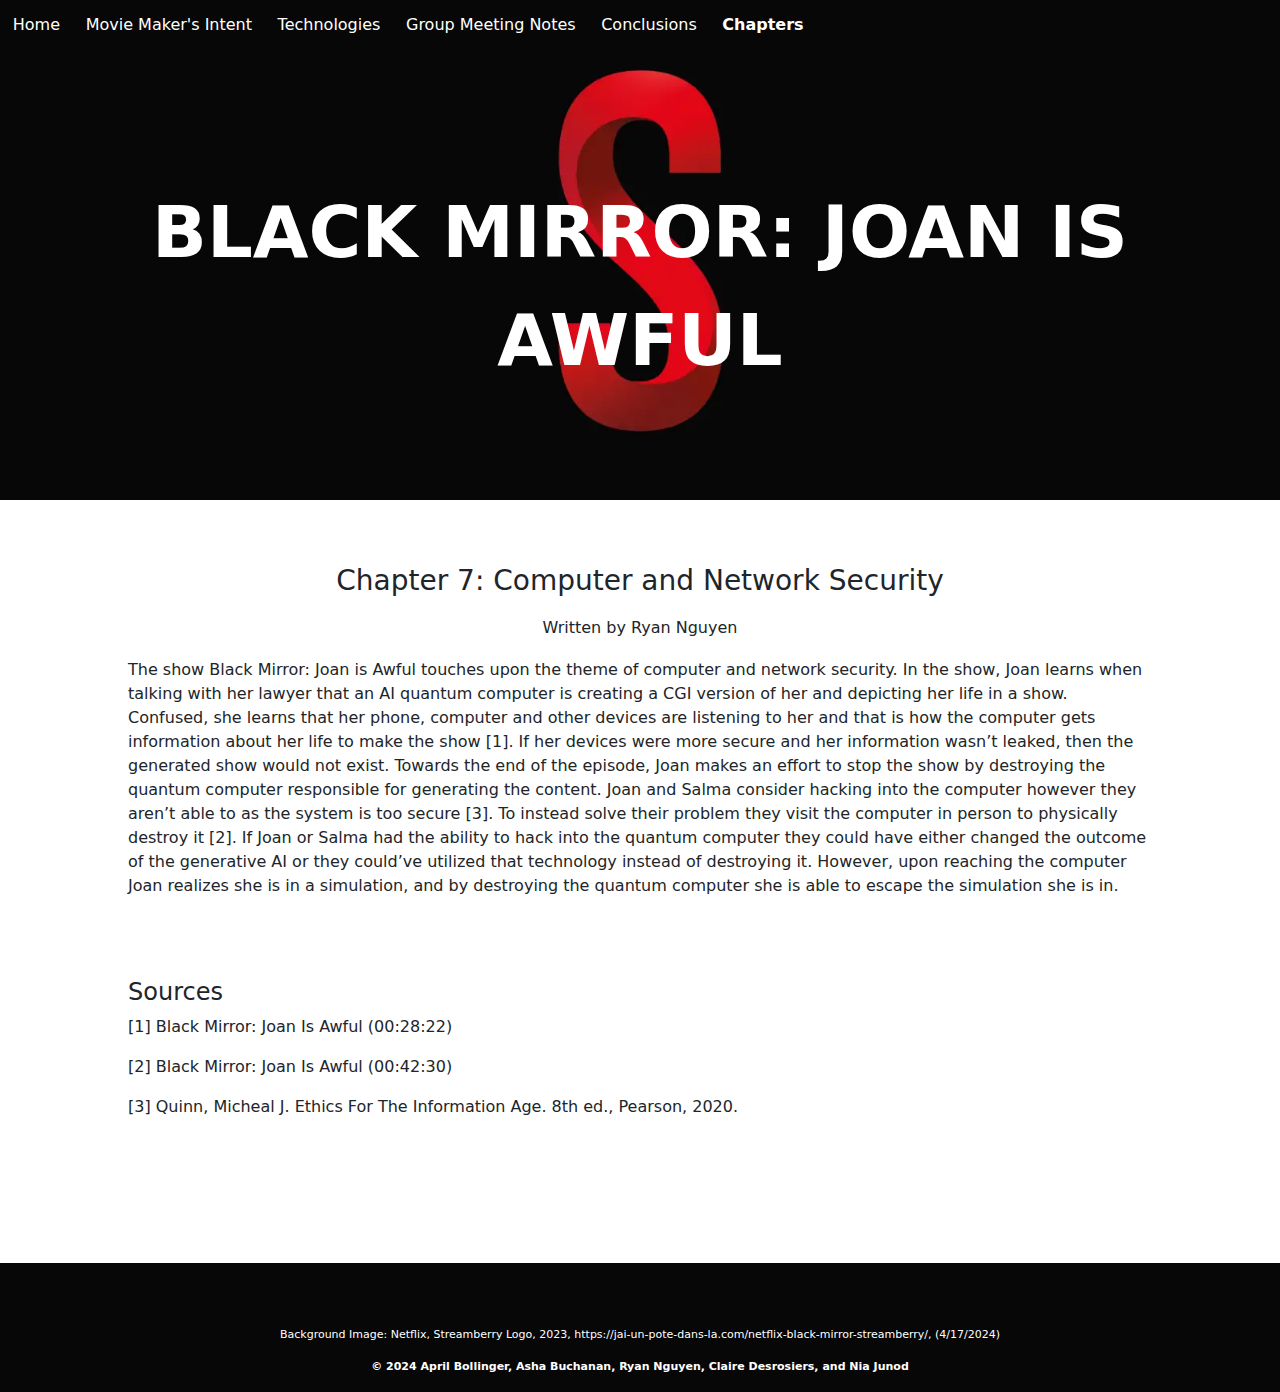
<file: chapter7.html>
<!DOCTYPE html>
<html lang="en">

<head>
    <meta charset="UTF-8">
    <meta name="viewport" content="width=device-width, initial-scale=1.0">
    <title>Chapter 7</title>
    <link rel="stylesheet" href="./main.css">
    <link href="https://cdn.jsdelivr.net/npm/bootstrap@5.3.3/dist/css/bootstrap.min.css" rel="stylesheet"
          integrity="sha384-QWTKZyjpPEjISv5WaRU9OFeRpok6YctnYmDr5pNlyT2bRjXh0JMhjY6hW+ALEwIH" crossorigin="anonymous">
</head>

<body style="background-color: #070707;">
    <div
        style="background-image: url('streamberry.jpg'); min-height: 500px; max-height: 600px;  background-size: contain; background-position: center; background-repeat: no-repeat; color: white; width: 100%;">
        <div id="navbar" style=" display: flex; flex-direction: row; background-color: #070707;">
            <a class="item" href="index.html">Home</a>
            <a class="item" href="movieMakersIntent.html">Movie Maker's Intent</a>
            <a class="item" href="technologies.html">Technologies</a>
            <a class="item" href="meetingNotes.html">Group Meeting Notes</a>
            <a class="item" href="conclusion.html">Conclusions</a>
            <button class="item" type="button" data-bs-toggle="dropdown" aria-expanded="false" style="font-weight: bold">
                Chapters
            </button>
            <ul class="dropdown-menu dropdown-menu-end">
                <li><a class="dropdown-item" href="chapter3.html">Chapter 3: Networked Communications</a></li>
                <li><a class="dropdown-item" href="chapter4.html">Chapter 4: Intellectual Property</a></li>
                <li><a class="dropdown-item" href="chapter5.html">Chapter 5: Information Privacy</a></li>
                <li><a class="dropdown-item" href="chapter6.html">Chapter 6: Privacy and the Government</a></li>
                <li><a class="dropdown-item" href="chapter7.html" style="font-weight: bold">Chapter 7: Computer and Network Security</a></li>
                <li><a class="dropdown-item" href="chapter8.html">Chapter 8: Computer Reliability</a></li>
                <li><a class="dropdown-item" href="chapter10.html">Chapter 10: Work and Wealth</a></li>

            </ul>
        </div>
        <div class="content">
            BLACK MIRROR: JOAN IS AWFUL
        </div>
    </div>

    <div class="page-content">
        <h3 class="page-title">Chapter 7: Computer and Network Security</h3>
        <h6 class="page-title">Written by Ryan Nguyen</h6>
        <p>The show Black Mirror: Joan is Awful touches upon the theme of computer and network security. In the show,
            Joan learns when talking with her lawyer that an AI quantum computer is creating a CGI version of her and
            depicting her life in a show. Confused, she learns that her phone, computer and other devices are listening
            to her and that is how the computer gets information about her life to make the show [1]. If her devices
            were more secure and her information wasn’t leaked, then the generated show would not exist. Towards the end
            of the episode, Joan makes an effort to stop the show by destroying the quantum computer responsible for
            generating the content. Joan and Salma consider hacking into the computer however they aren’t able to as the
            system is too secure [3]. To instead solve their problem they visit the computer in person to physically
            destroy it [2]. If Joan or Salma had the ability to hack into the quantum computer they could have either
            changed the outcome of the generative AI or they could’ve utilized that technology instead of destroying it.
            However, upon reaching the computer Joan realizes she is in a simulation, and by destroying the quantum
            computer she is able to escape the simulation she is in.</p>
        <p></p>
        <p></p>
        <p></p>
        <p></p>
        <p></p>
    </div>

    <div class="sources">
        <h4>Sources</h4>
        <p>[1] Black Mirror: Joan Is Awful (00:28:22)</p>
        <p>[2] Black Mirror: Joan Is Awful (00:42:30)</p>
        <p>[3] Quinn, Micheal J. Ethics For The Information Age. 8th ed., Pearson, 2020.</p>
    </div>

    <footer>
        <p style="font-weight: lighter;">Background Image: Netflix, Streamberry Logo, 2023, https://jai-un-pote-dans-la.com/netflix-black-mirror-streamberry/, (4/17/2024) </p>
        <p>&copy; 2024 April Bollinger, Asha Buchanan, Ryan Nguyen, Claire Desrosiers, and Nia Junod </p>

    </footer>

    <script src="https://cdn.jsdelivr.net/npm/bootstrap@5.3.3/dist/js/bootstrap.bundle.min.js"
        integrity="sha384-YvpcrYf0tY3lHB60NNkmXc5s9fDVZLESaAA55NDzOxhy9GkcIdslK1eN7N6jIeHz" crossorigin="anonymous">
    </script>
    <script src="script.js"></script>
</body>

</html>
</file>
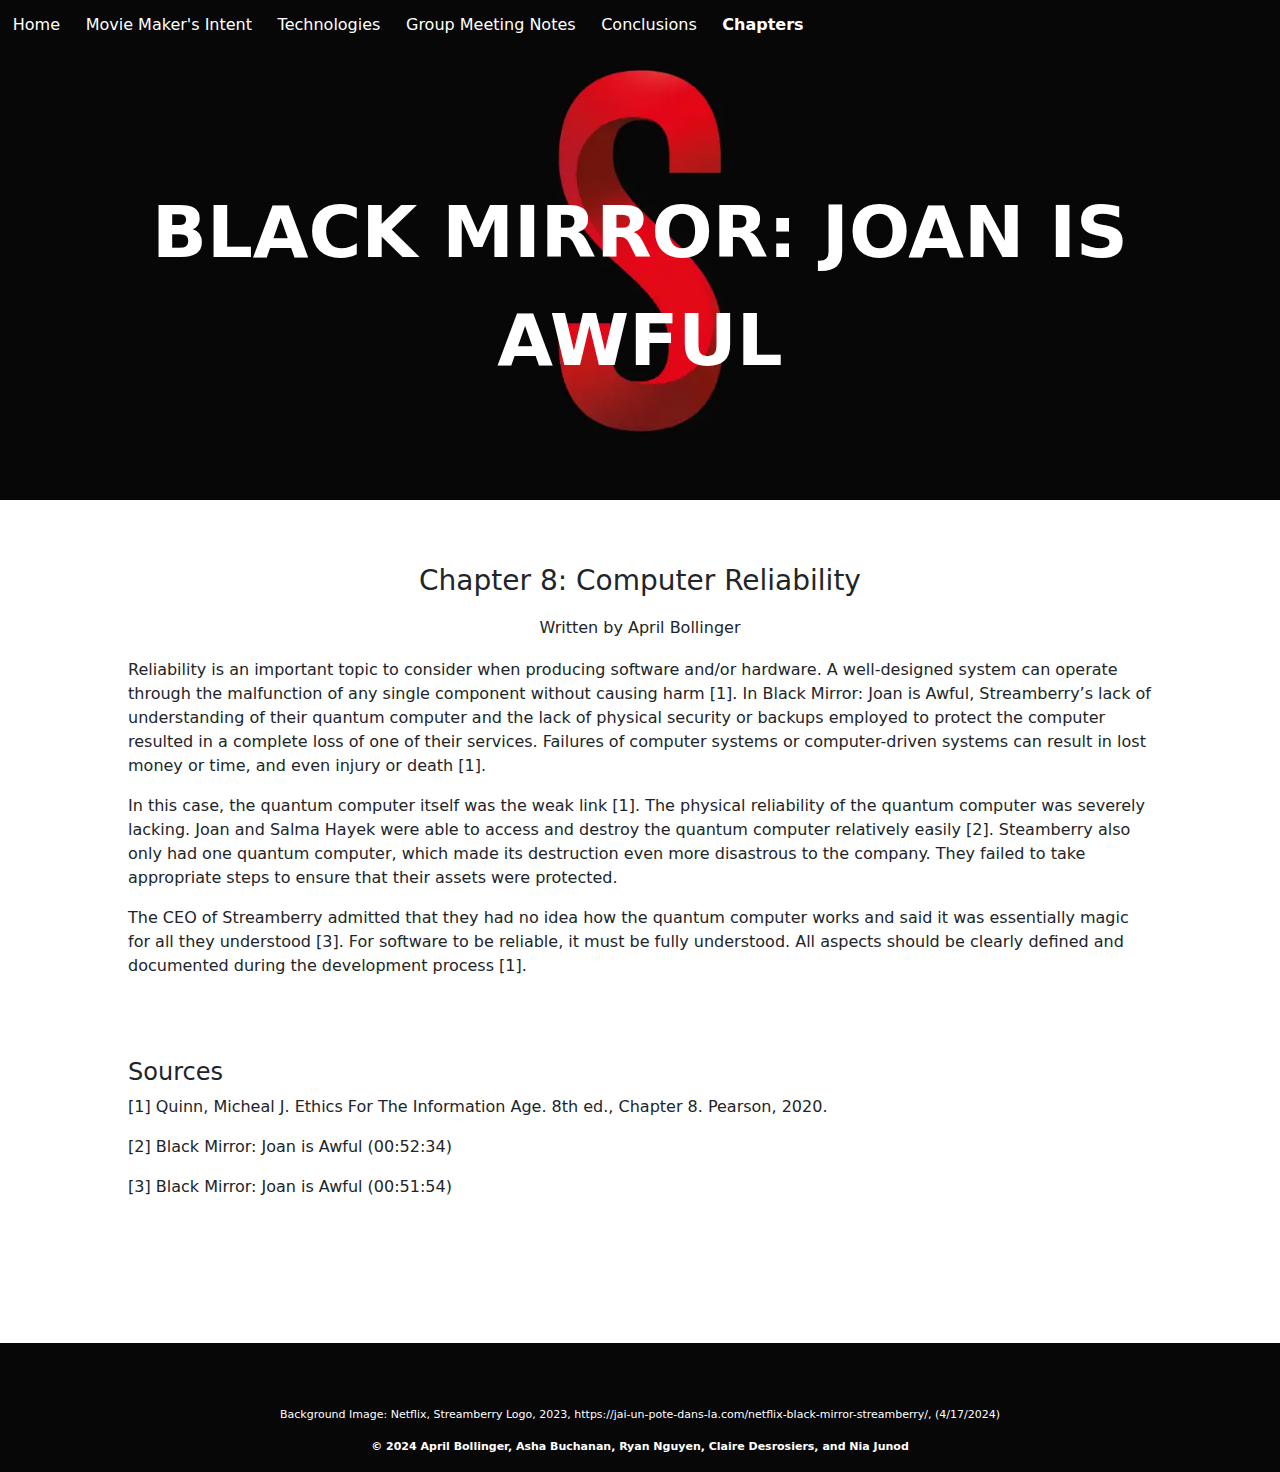
<file: chapter8.html>
<!DOCTYPE html>
<html lang="en">

<head>
    <meta charset="UTF-8">
    <meta name="viewport" content="width=device-width, initial-scale=1.0">
    <title>Chapter 8</title>
    <link rel="stylesheet" href="./main.css">
    <link href="https://cdn.jsdelivr.net/npm/bootstrap@5.3.3/dist/css/bootstrap.min.css" rel="stylesheet"
        integrity="sha384-QWTKZyjpPEjISv5WaRU9OFeRpok6YctnYmDr5pNlyT2bRjXh0JMhjY6hW+ALEwIH" crossorigin="anonymous">
</head>

<body style="background-color: #070707;">
    <div
        style="background-image: url('streamberry.jpg'); min-height: 500px; max-height: 600px;  background-size: contain; background-position: center; background-repeat: no-repeat; color: white; width: 100%;">
        <div id="navbar" style=" display: flex; flex-direction: row; background-color: #070707;">
            <a class="item" href="index.html">Home</a>
            <a class="item" href="movieMakersIntent.html">Movie Maker's Intent</a>
            <a class="item" href="technologies.html">Technologies</a>
            <a class="item" href="meetingNotes.html">Group Meeting Notes</a>
            <a class="item" href="conclusion.html">Conclusions</a>
            <button class="item" type="button" data-bs-toggle="dropdown" aria-expanded="false"
                style="font-weight: bold">
                Chapters
            </button>
            <ul class="dropdown-menu dropdown-menu-end">
                <li><a class="dropdown-item" href="chapter3.html">Chapter 3: Networked Communications</a></li>
                <li><a class="dropdown-item" href="chapter4.html">Chapter 4: Intellectual Property</a></li>
                <li><a class="dropdown-item" href="chapter5.html">Chapter 5: Information Privacy</a></li>
                <li><a class="dropdown-item" href="chapter6.html">Chapter 6: Privacy and the Government</a></li>
                <li><a class="dropdown-item" href="chapter7.html">Chapter 7: Computer and Network Security</a></li>
                <li><a class="dropdown-item" href="chapter8.html" style="font-weight: bold">Chapter 8: Computer
                        Reliability</a></li>
                <li><a class="dropdown-item" href="chapter10.html">Chapter 10: Work and Wealth</a></li>

            </ul>
        </div>
        <div class="content">
            BLACK MIRROR: JOAN IS AWFUL
        </div>
    </div>


    <div class="page-content">
        <h3 class="page-title">Chapter 8: Computer Reliability</h3>
        <h6 class="page-title">Written by April Bollinger</h6>
        <p>Reliability is an important topic to consider when producing software and/or hardware. A well-designed system
            can operate through the malfunction of any single component without causing harm [1]. In Black Mirror: Joan
            is Awful, Streamberry’s lack of understanding of their quantum computer and the lack of physical security or
            backups employed to protect the computer resulted in a complete loss of one of their services. Failures of
            computer systems or computer-driven systems can result in lost money or time, and even injury or death [1].
        </p>
        <p>In this case, the quantum computer itself was the weak link [1]. The physical reliability of the quantum
            computer was severely lacking. Joan and Salma Hayek were able to access and destroy the quantum computer
            relatively easily [2]. Steamberry also only had one quantum computer, which made its destruction even more
            disastrous to the company. They failed to take appropriate steps to ensure that their assets were protected.
        </p>
        <p>The CEO of Streamberry admitted that they had no idea how the quantum computer works and said it was
            essentially magic for all they understood [3]. For software to be reliable, it must be fully understood. All
            aspects should be clearly defined and documented during the development process [1].</p>

    </div>

    <div class="sources">
        <h4>Sources</h4>
        <p>[1] Quinn, Micheal J. Ethics For The Information Age. 8th ed., Chapter 8. Pearson, 2020.</p>
        <p>[2] Black Mirror: Joan is Awful (00:52:34)</p>
        <p>[3] Black Mirror: Joan is Awful (00:51:54)</p>
    </div>


    <footer>
        <p style="font-weight: lighter;">Background Image: Netflix, Streamberry Logo, 2023,
            https://jai-un-pote-dans-la.com/netflix-black-mirror-streamberry/, (4/17/2024) </p>
        <p>&copy; 2024 April Bollinger, Asha Buchanan, Ryan Nguyen, Claire Desrosiers, and Nia Junod </p>

    </footer>

    <script src="https://cdn.jsdelivr.net/npm/bootstrap@5.3.3/dist/js/bootstrap.bundle.min.js"
        integrity="sha384-YvpcrYf0tY3lHB60NNkmXc5s9fDVZLESaAA55NDzOxhy9GkcIdslK1eN7N6jIeHz" crossorigin="anonymous">
    </script>
    <script src="script.js"></script>
</body>

</html>
</file>
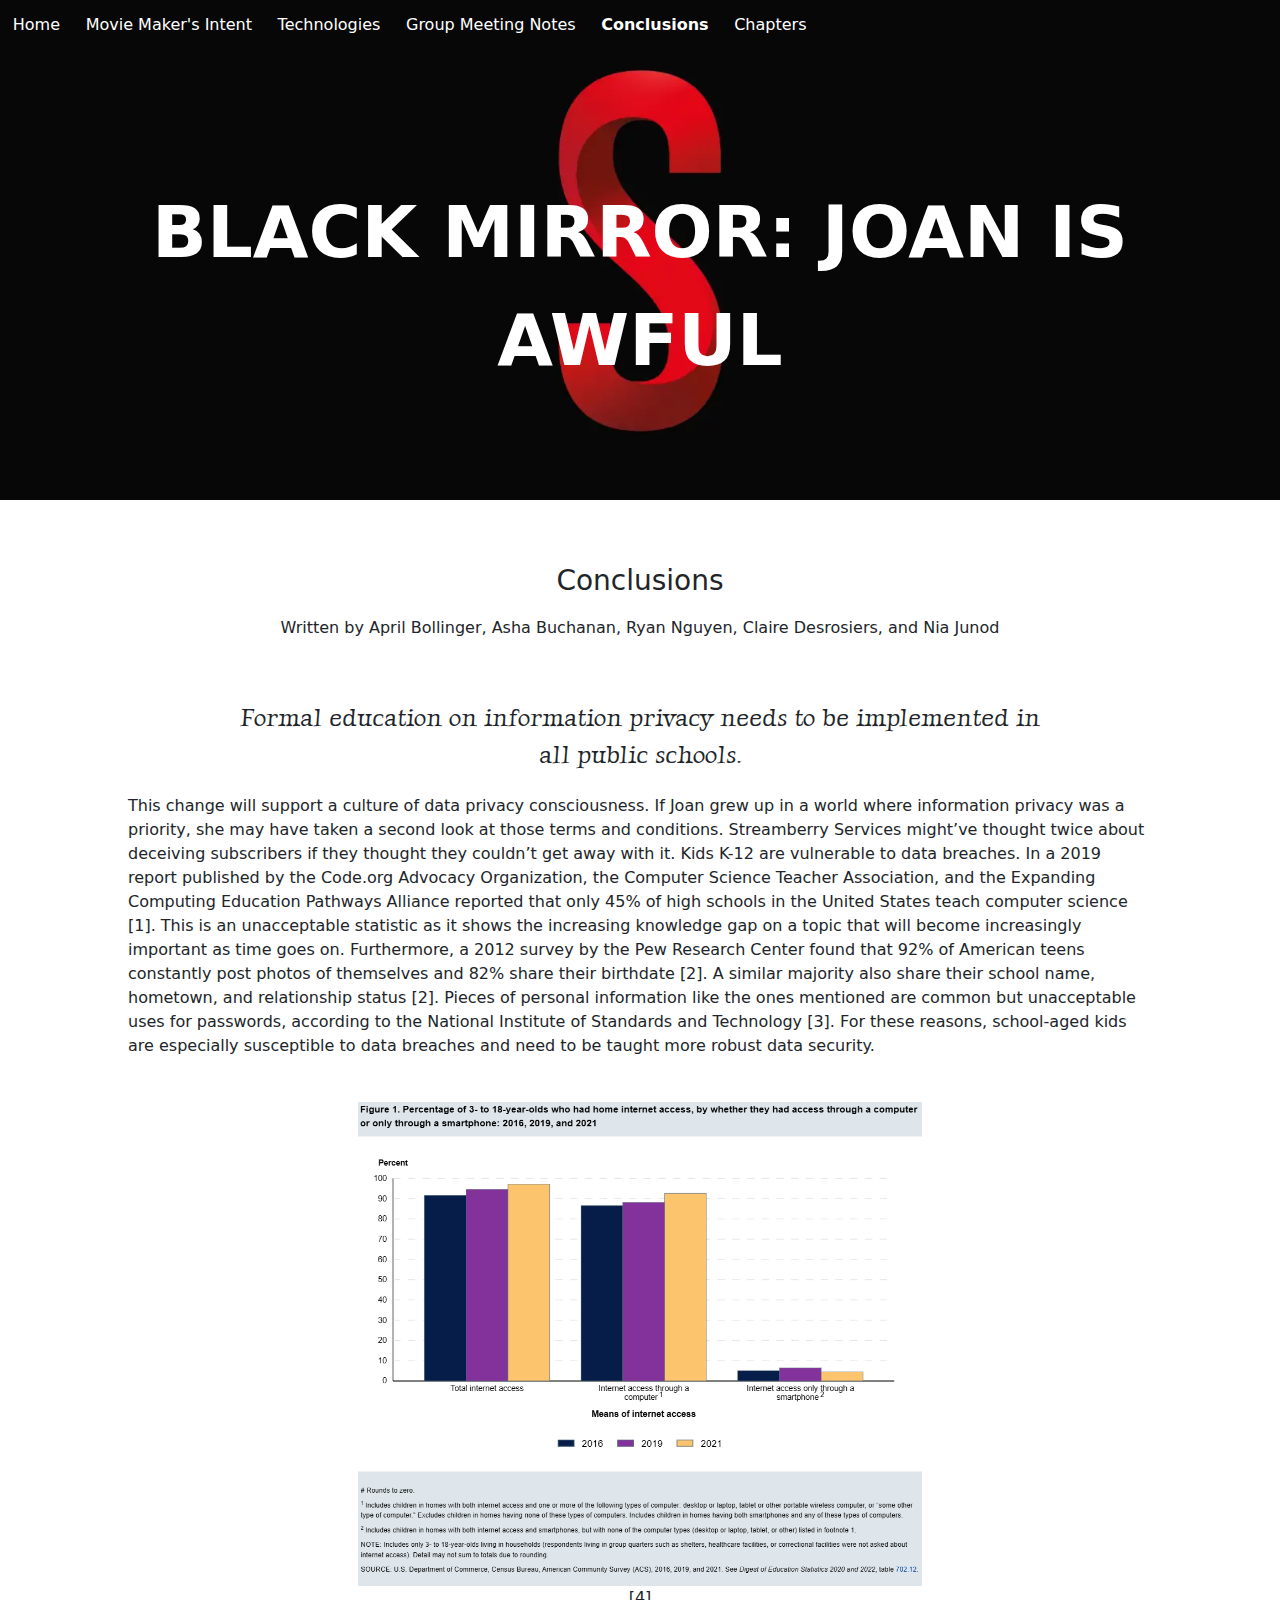
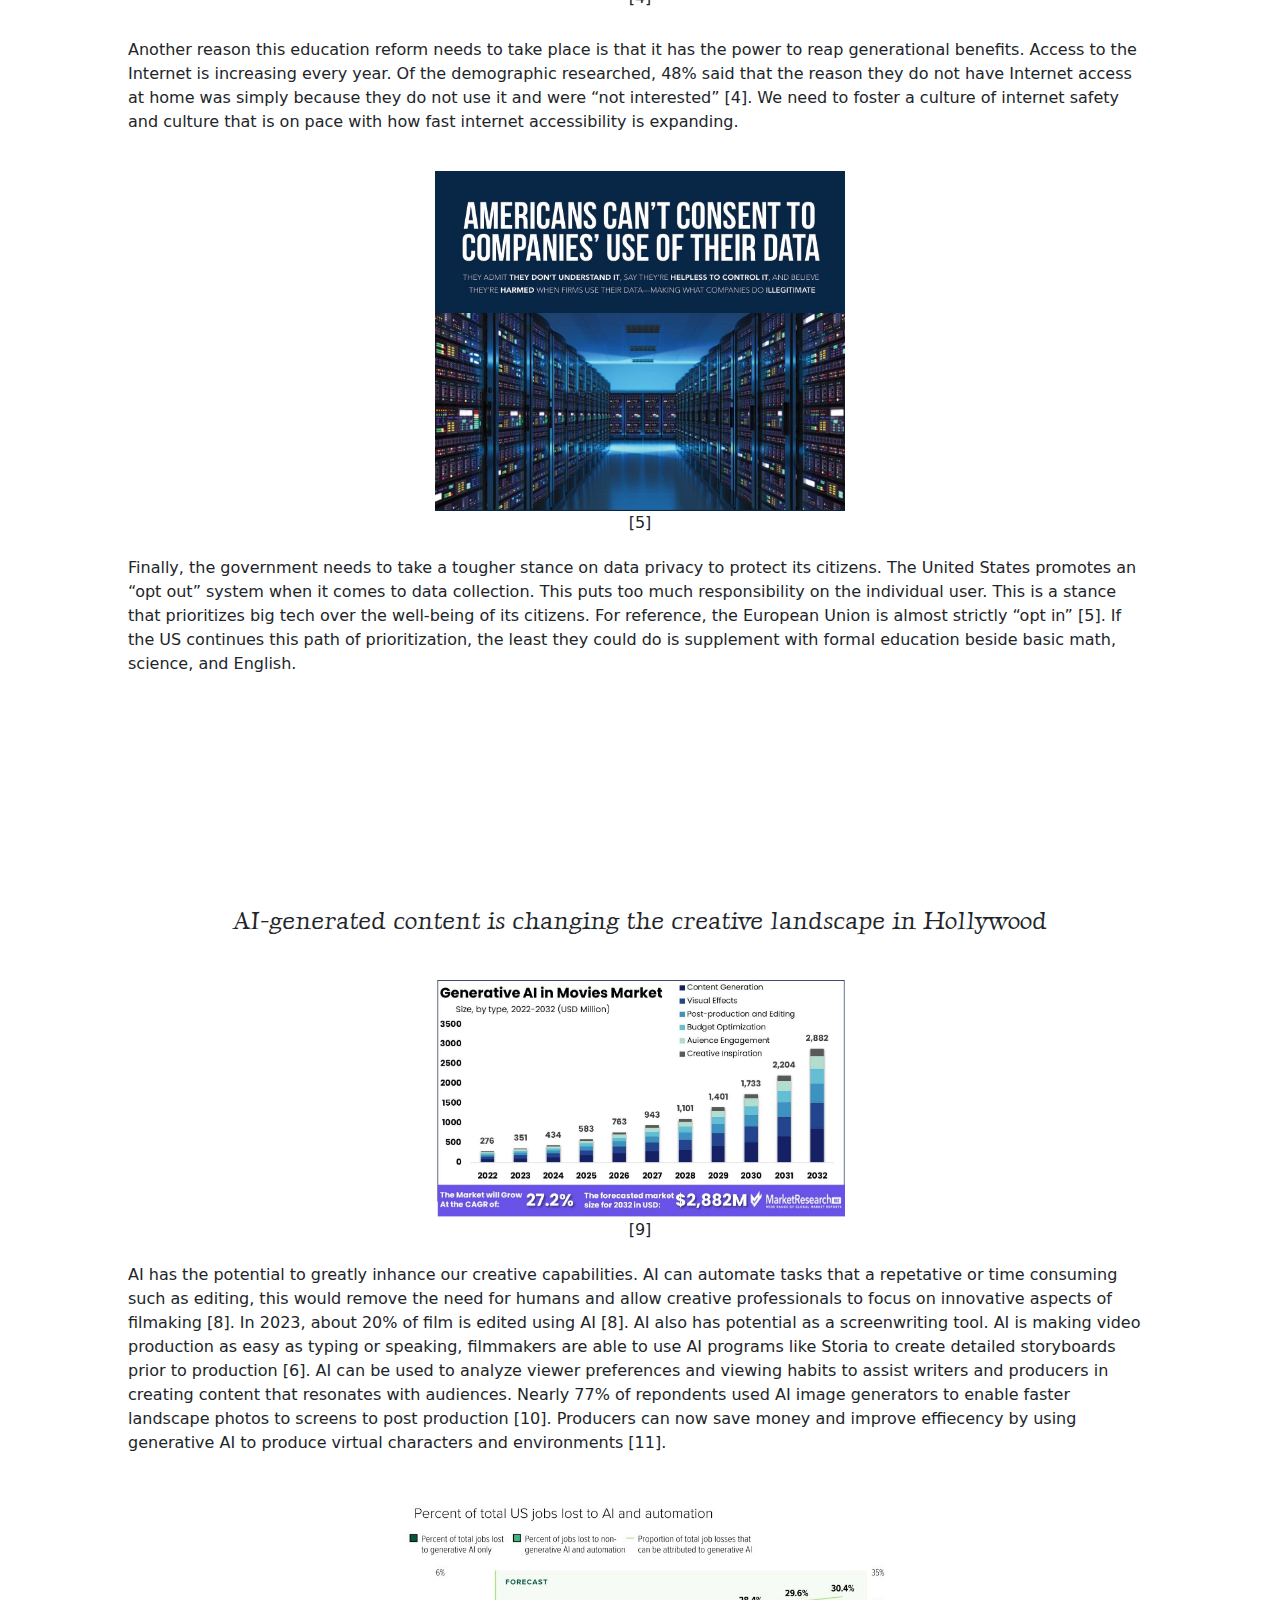
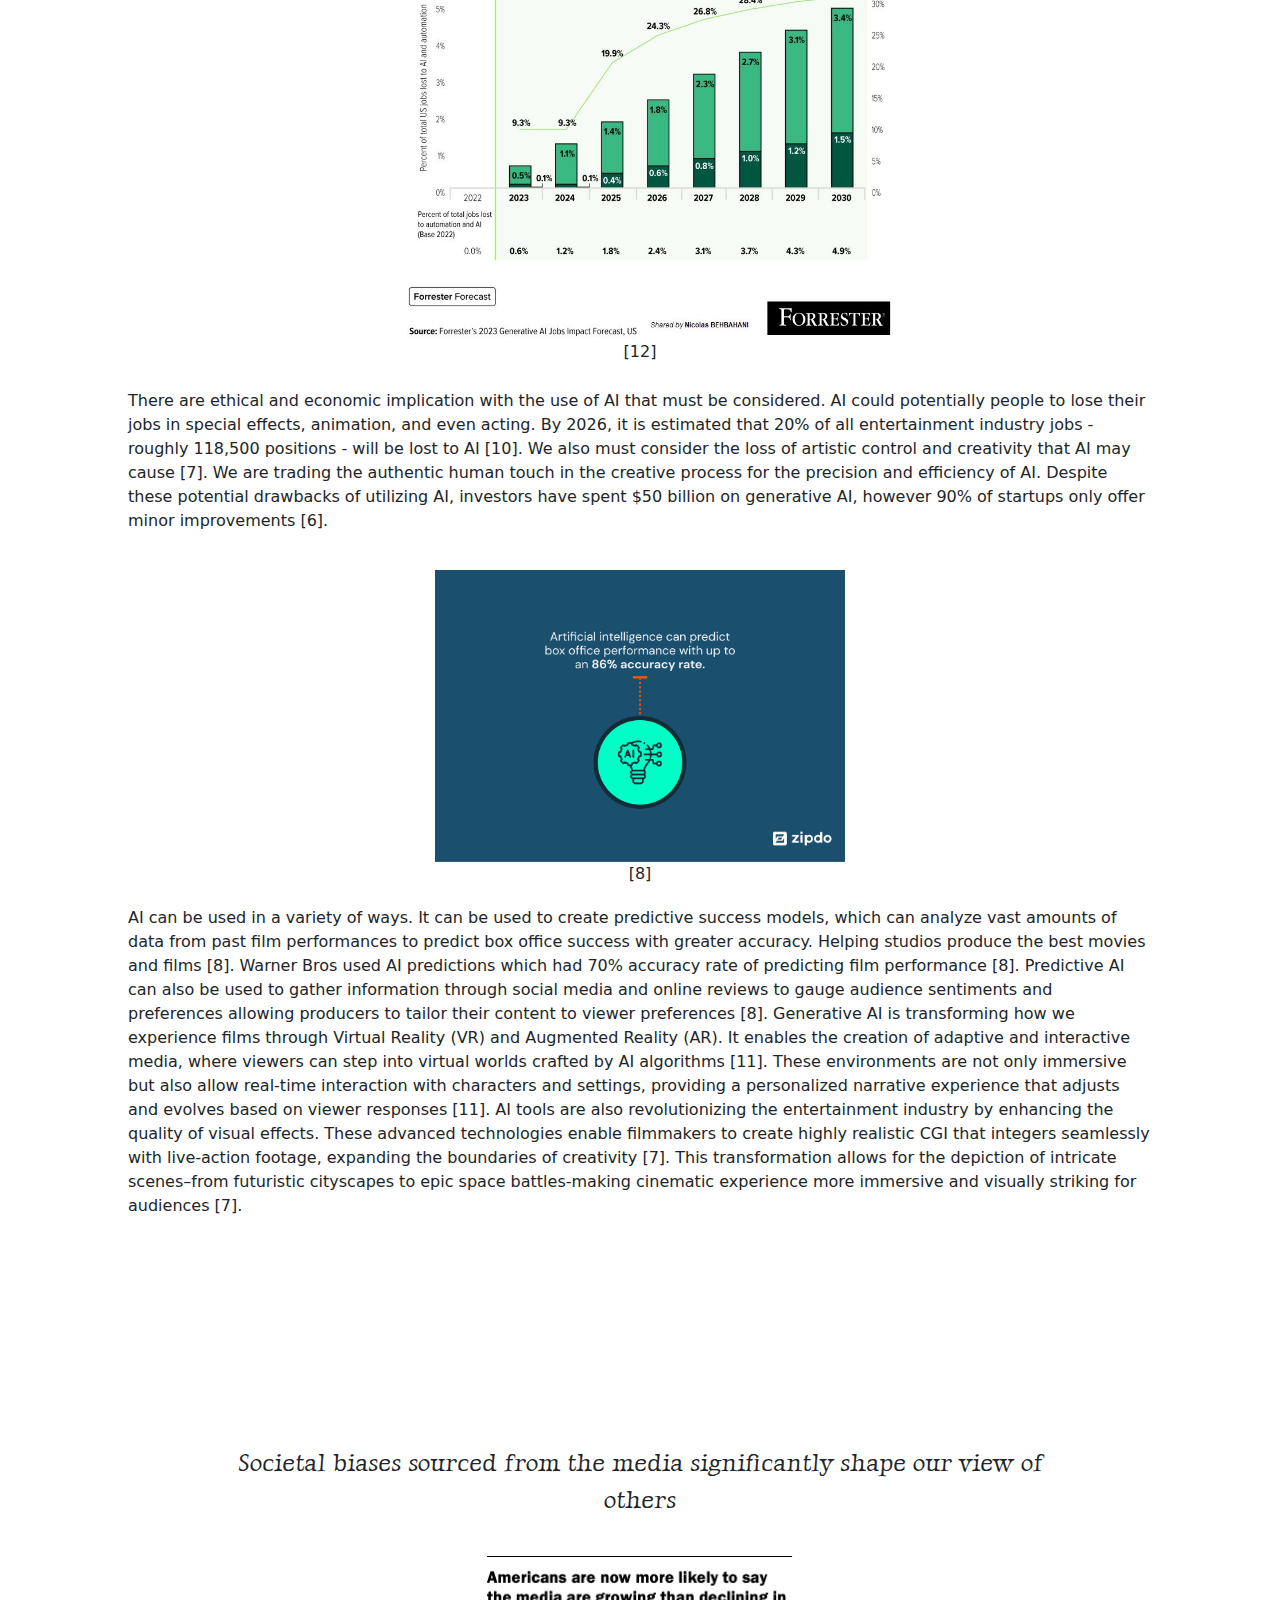
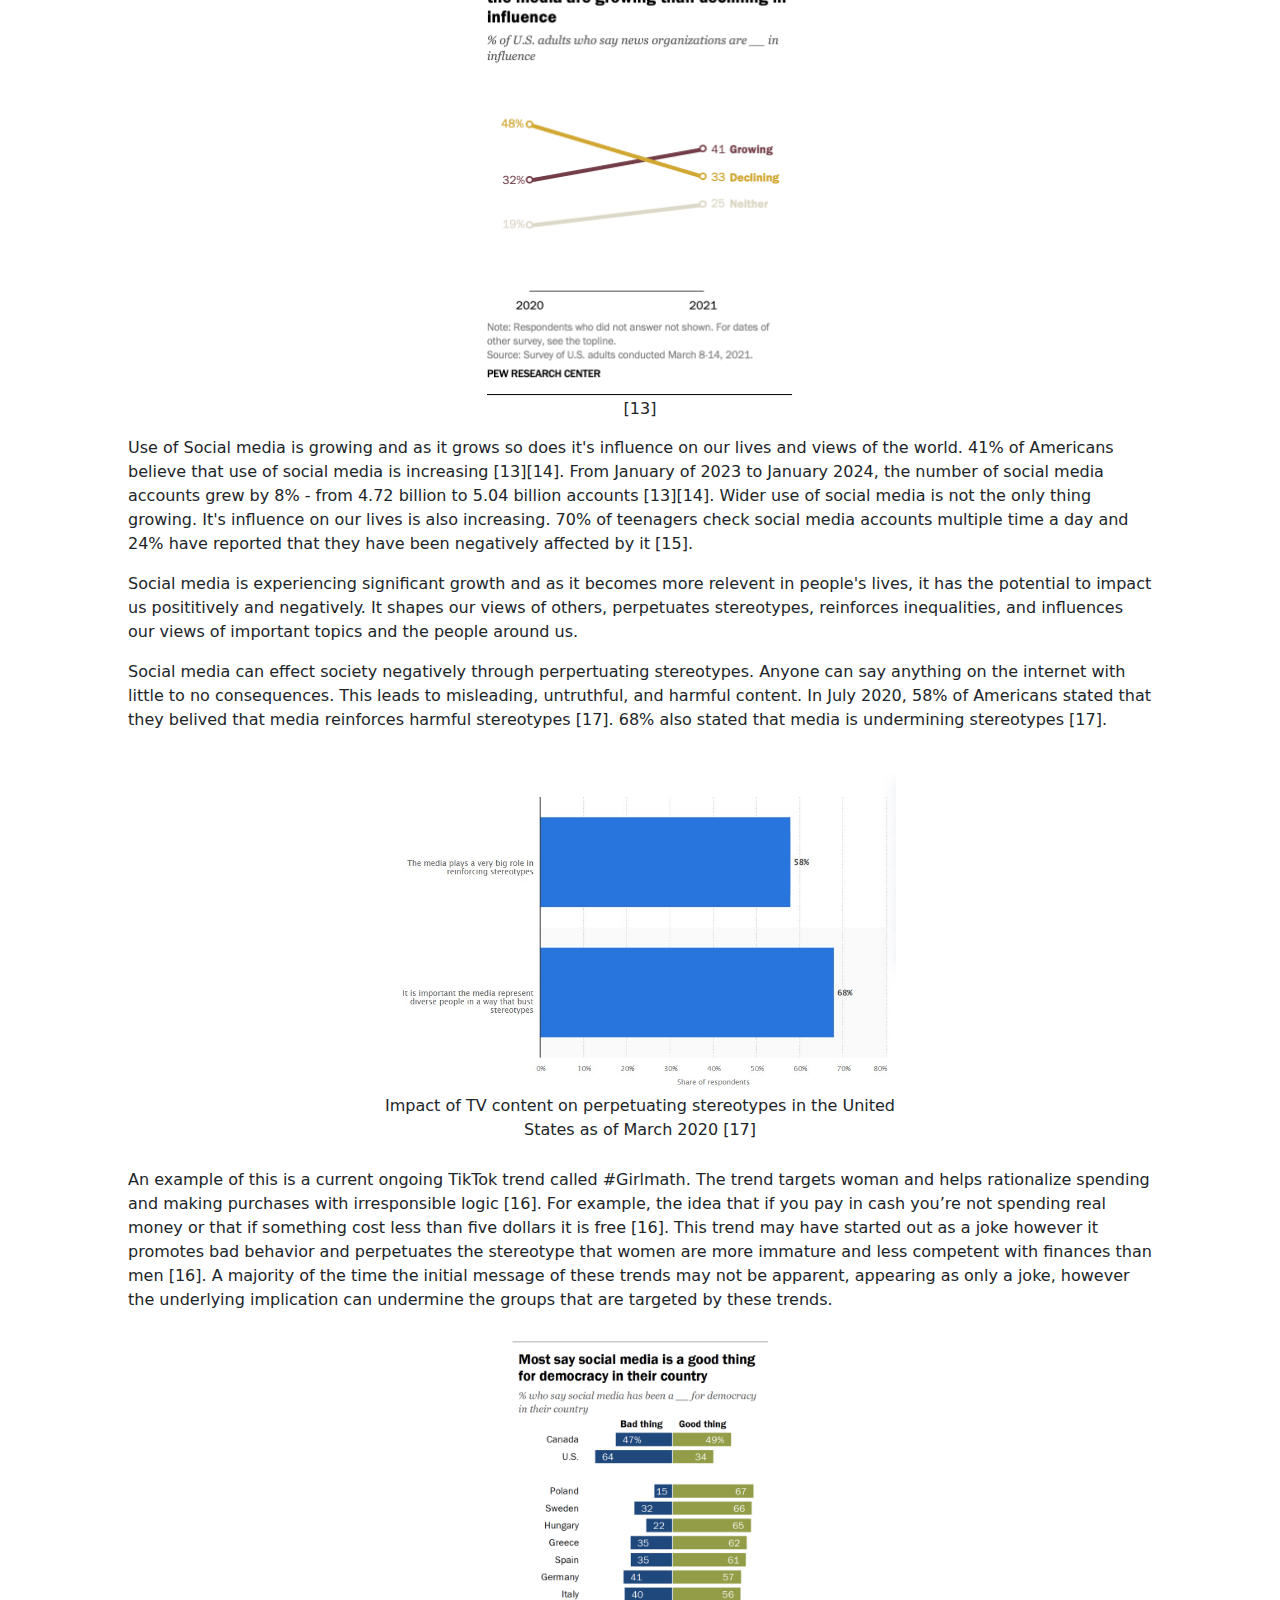
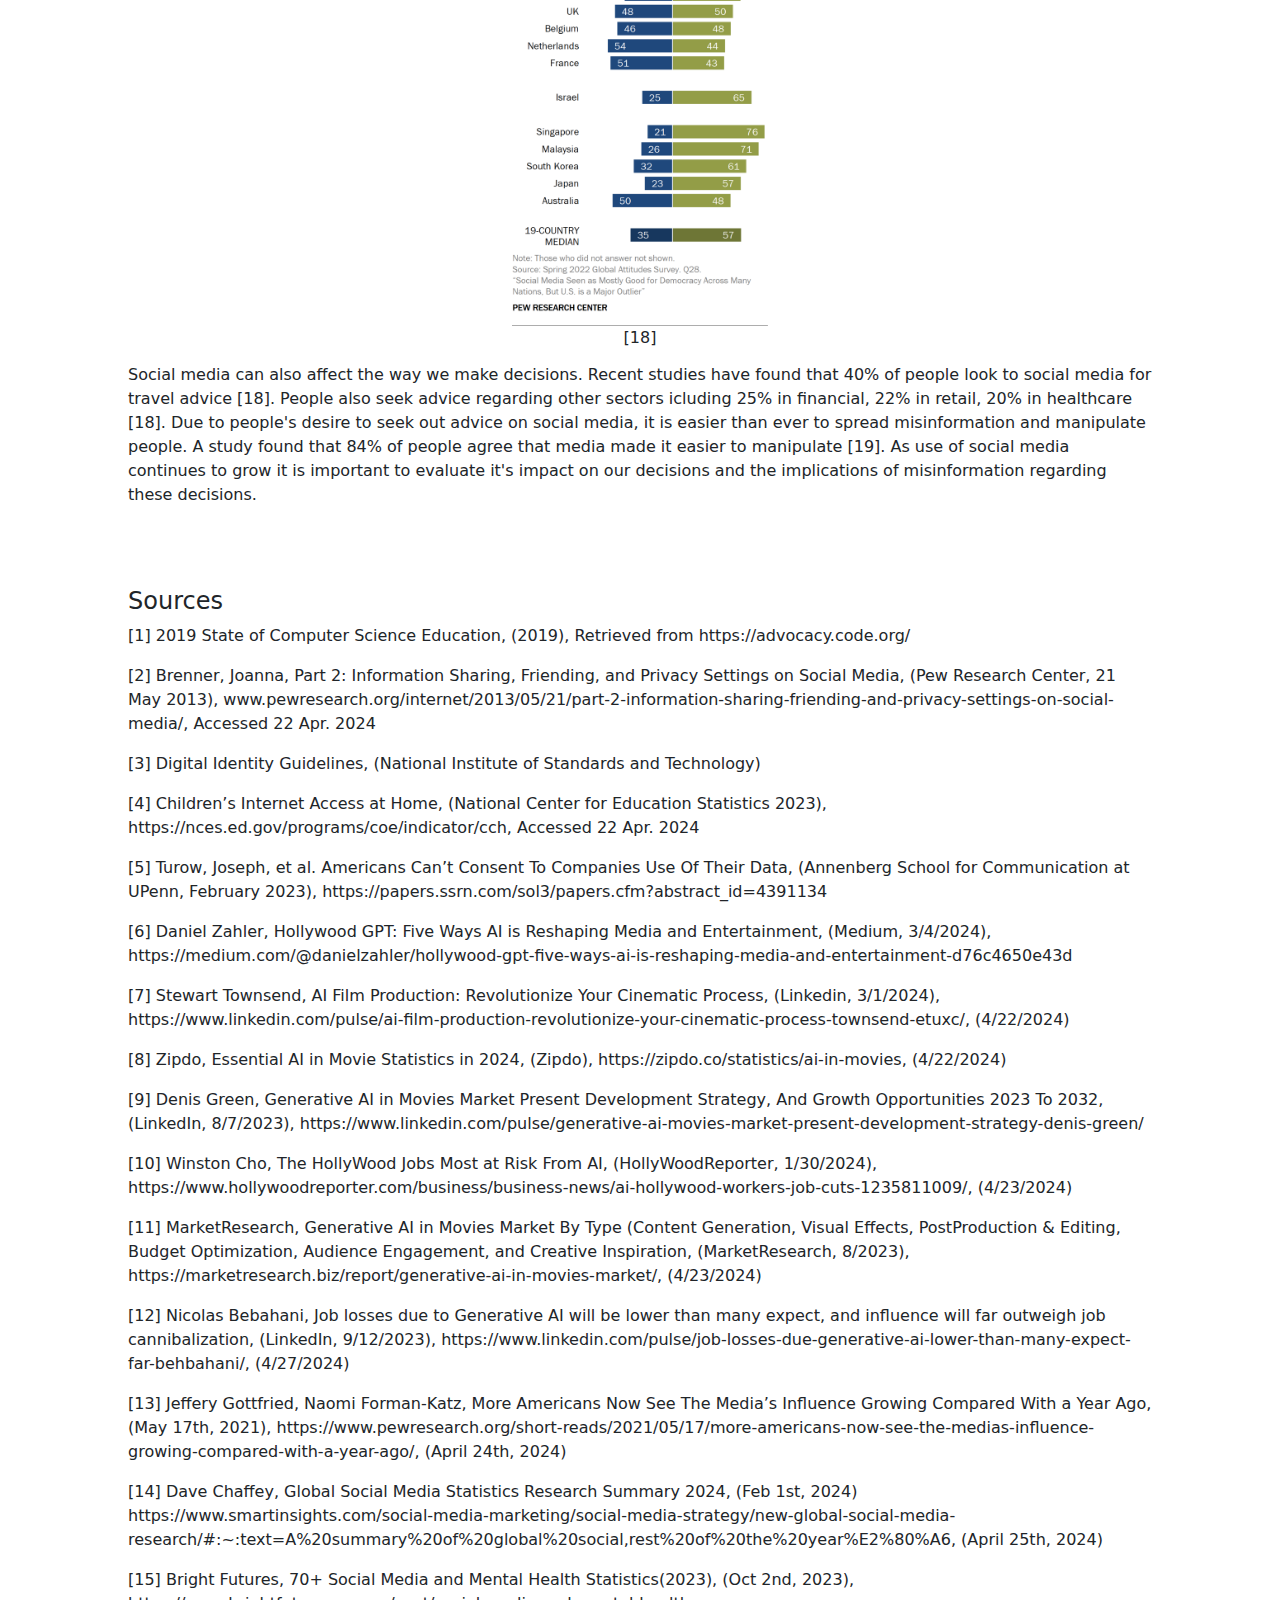
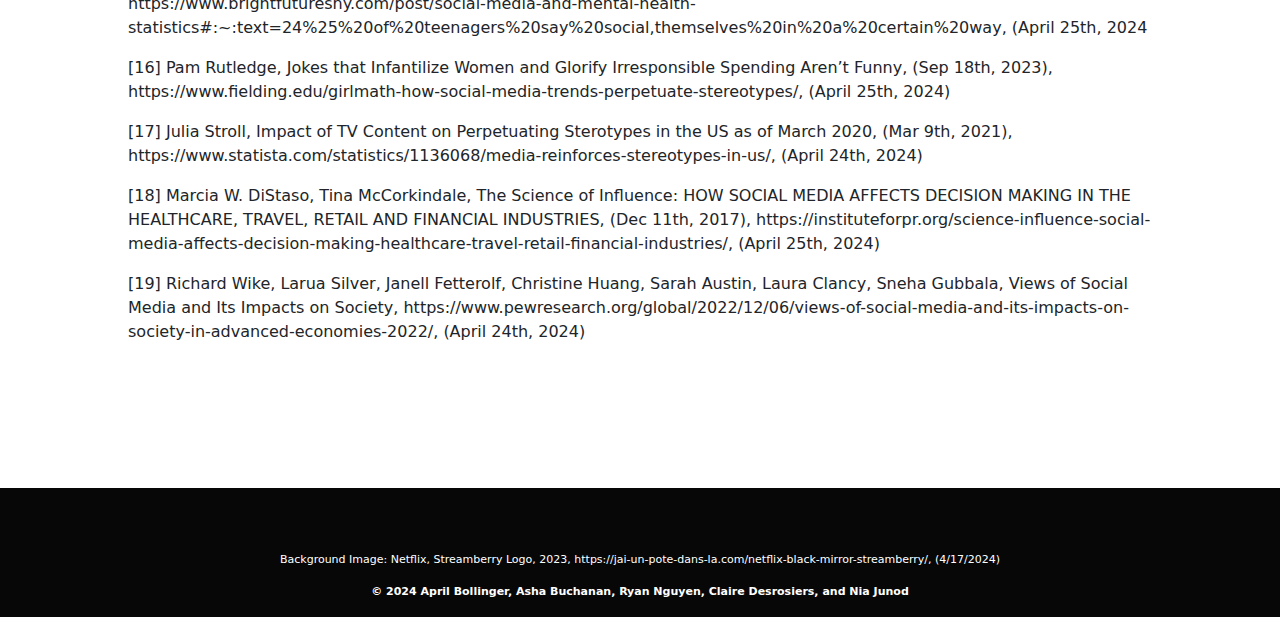
<file: conclusion.html>
<!DOCTYPE html>
<html lang="en">

<head>
    <meta charset="UTF-8">
    <meta name="viewport" content="width=device-width, initial-scale=1.0">
    <title>Conclusions</title>
    <link rel="stylesheet" href="./main.css">
    <link rel="preconnect" href="https://fonts.googleapis.com">
    <link rel="preconnect" href="https://fonts.gstatic.com" crossorigin>
    <link href="https://fonts.googleapis.com/css2?family=Luxurious+Roman&display=swap" rel="stylesheet">
    <link href="https://cdn.jsdelivr.net/npm/bootstrap@5.3.3/dist/css/bootstrap.min.css" rel="stylesheet"
        integrity="sha384-QWTKZyjpPEjISv5WaRU9OFeRpok6YctnYmDr5pNlyT2bRjXh0JMhjY6hW+ALEwIH" crossorigin="anonymous">
</head>

<body style="background-color: #070707;">
    <div
        style="background-image: url('streamberry.jpg'); min-height: 500px; max-height: 600px;  background-size: contain; background-position: center; background-repeat: no-repeat; color: white; width: 100%;">
        <div id="navbar" style=" display: flex; flex-direction: row; background-color: #070707;">
            <a class="item" href="index.html">Home</a>
            <a class="item" href="movieMakersIntent.html">Movie Maker's Intent</a>
            <a class="item" href="technologies.html">Technologies</a>
            <a class="item" href="meetingNotes.html">Group Meeting Notes</a>
            <a class="item" href="conclusion.html" style="font-weight: bold">Conclusions</a>
            <button class="item" type="button" data-bs-toggle="dropdown" aria-expanded="false">
                Chapters
            </button>
            <ul class="dropdown-menu dropdown-menu-end">
                <li><a class="dropdown-item" href="chapter3.html">Chapter 3: Networked Communications</a></li>
                <li><a class="dropdown-item" href="chapter4.html">Chapter 4: Intellectual Property</a></li>
                <li><a class="dropdown-item" href="chapter5.html">Chapter 5: Information Privacy</a></li>
                <li><a class="dropdown-item" href="chapter6.html">Chapter 6: Privacy and the Government</a></li>
                <li><a class="dropdown-item" href="chapter7.html">Chapter 7: Computer and Network Security</a></li>
                <li><a class="dropdown-item" href="chapter8.html">Chapter 8: Computer Reliability</a></li>
                <li><a class="dropdown-item" href="chapter10.html">Chapter 10: Work and Wealth</a></li>

            </ul>
        </div>
        <div class="content">
            BLACK MIRROR: JOAN IS AWFUL
        </div>
    </div>


    <div class="page-content">
        <h3 class="page-title">Conclusions</h3>

        <h6 class="page-title">Written by April Bollinger, Asha Buchanan, Ryan Nguyen, Claire Desrosiers, and Nia Junod</h6>

        <p class="luxurious-roman-regular"
            style="font-size: 25px; margin: auto; width: 80%; text-align: center; padding-bottom: 2%; padding-top: 4%;">
            Formal education on information privacy needs to be implemented in all public schools.
        </p>
        <p>This change will
            support a culture of data privacy consciousness. If Joan grew up in a world where information privacy was a
            priority, she may have taken a second look at those terms and conditions. Streamberry Services might’ve
            thought twice about deceiving subscribers if they thought they couldn’t get away with it. Kids K-12 are
            vulnerable to data breaches. In a 2019 report published by the Code.org Advocacy Organization,
            the Computer Science Teacher Association, and the Expanding Computing Education Pathways Alliance reported
            that
            only 45% of high schools in the United States teach computer science [1]. This is an unacceptable statistic
            as it shows the increasing knowledge gap on a topic that will become increasingly important as time goes on.
            Furthermore, a 2012 survey by the Pew Research Center found that 92% of American teens constantly post
            photos of themselves and 82% share their birthdate [2]. A similar majority also share their school name,
            hometown, and relationship status [2]. Pieces of personal information like the ones mentioned are common but
            unacceptable uses for passwords, according to the National Institute of Standards and Technology [3]. For
            these reasons, school-aged kids are especially susceptible to data breaches and need to be taught more
            robust data
            security.</p>
        <figure style="width: 55%; margin: auto;">
            <img src="CCH-figure-1.png" alt="Internet Accessibility Growth" title="Internet Accessibility Growth"
                style="width: 100%; padding: 5% 0% 0% 0%; ">
            <figcaption style="text-align: center; padding-bottom: 5%; font-weight: lighter;">[4]</figcaption>
        </figure>
        <p>Another reason this education reform needs to take place is that it has the power to reap generational
            benefits. Access to the Internet is increasing every year. Of the
            demographic researched, 48% said that the reason they do not have Internet access at home was simply because
            they do not use it and were “not interested” [4]. We need to foster a culture of internet safety and culture
            that is on pace with how fast internet accessibility is expanding. </p>

        <figure style="width: 40%; margin: auto;">
            <img src="Americanscantconsenttodatause.jpg" alt="2023 UPenn Report" title="2023 UPenn Report"
                style="width: 100%; padding: 5% 0% 0% 0%; ">
            <figcaption style="text-align: center; padding-bottom: 5%; font-weight: lighter;">[5]</figcaption>
        </figure>
        <p>Finally, the government needs to take a tougher stance on data privacy to protect its citizens. The United
            States promotes an “opt out” system when it comes to data collection. This puts too much responsibility on
            the individual user. This is a stance that prioritizes big tech over the well-being of its citizens. For
            reference, the European Union is almost strictly “opt in” [5]. If the US continues this path of
            prioritization, the least they could do is supplement with formal education beside basic math, science, and
            English.
        </p>
    </div>
    <div class="page-content">

        <p class="luxurious-roman-regular"
            style="font-size: 25px; margin: auto; width: 80%; text-align: center; padding-bottom: 2%; padding-top: 8%;">
            AI-generated content is changing the creative landscape in Hollywood</p>
        <figure style="width: 40%; margin: auto;">
            <img src="GenAIinMovies.jpg" alt="Generative AI in Movies Market" title="Generative AI in Movies Market"
                style="width: 100%; padding: 5% 0% 0% 0%; ">
            <figcaption style="text-align: center; padding-bottom: 5%; font-weight: lighter;">[9]</figcaption>
        </figure>
        <p>AI has the potential to greatly inhance our creative capabilities. AI can automate tasks that a repetative or
            time consuming such as editing, this would remove the need for humans and allow creative professionals to
            focus on innovative aspects of filmaking [8]. In 2023, about 20% of film is edited using AI [8]. AI also has
            potential as a screenwriting tool. AI is making video production as easy as typing or speaking, filmmakers
            are able to use AI programs like Storia to create detailed storyboards prior to production [6]. AI can be
            used to analyze viewer preferences and viewing habits to assist writers and producers in creating content
            that resonates with audiences.
            Nearly 77% of repondents used AI image generators to enable faster landscape photos to screens to post
            production [10]. Producers can now save money and improve effiecency by using generative AI to produce
            virtual characters and environments [11].</p>
        <figure style="width: 50%; margin: auto;">
            <img src="AIjobloss.jpg" alt="Percent of total US jobs lost to AI and automation"
                title="Percent of total US jobs lost to AI and automationt" style="width: 100%; padding: 5% 0% 0% 0%; ">
            <figcaption style="text-align: center; padding-bottom: 5%; font-weight: lighter;">[12]</figcaption>
        </figure>
        <p>There are ethical and economic implication with the use of AI that must be considered. AI could potentially
            people to lose their jobs in special effects, animation, and even acting. By 2026, it is estimated that 20%
            of all entertainment industry jobs - roughly 118,500 positions - will be lost to AI [10].
            We also must consider the loss of artistic control and creativity that AI may cause [7]. We are trading the
            authentic human touch in the creative process for the precision and efficiency of AI. Despite these
            potential drawbacks of utilizing AI, investors have spent $50 billion on generative AI, however 90% of
            startups only offer minor improvements [6].</p>

        <figure style="width: 40%; margin: auto;">
            <img src="Ai-In-Movies-Statistics-6-optimized.png"
                alt="Artificial intelligence can predict box office performance with up to an 86% accuracy rate"
                title="Artificial intelligence can predict box office performance with up to an 86% accuracy rate"
                style="width: 100%; padding: 5% 0% 0% 0%; ">
            <figcaption style="text-align: center; padding-bottom: 5%; font-weight: lighter;">[8]</figcaption>
        </figure>
        <p>AI can be used in a variety of ways. It can be used to create predictive success models, which can analyze
            vast amounts of data from past film performances to predict box office success with greater accuracy.
            Helping studios produce the best movies and films [8]. Warner Bros used AI predictions which had 70%
            accuracy rate of predicting film performance [8]. Predictive AI can also be used to gather information
            through social media and online reviews to gauge audience sentiments and preferences allowing producers to
            tailor their content to viewer preferences [8]. Generative AI is transforming how we experience films
            through Virtual Reality (VR) and Augmented Reality (AR). It enables the creation of adaptive and interactive
            media, where viewers can step into virtual worlds crafted by AI algorithms [11]. These environments are not
            only
            immersive but also allow real-time interaction with characters and settings, providing a personalized
            narrative experience that adjusts and evolves based on viewer responses [11]. AI tools are also
            revolutionizing
            the entertainment industry by enhancing the quality of visual effects. These advanced technologies enable
            filmmakers to create highly realistic CGI that integers seamlessly with live-action footage, expanding the
            boundaries of creativity [7]. This transformation allows for the depiction of intricate scenes–from
            futuristic
            cityscapes to epic space battles-making cinematic experience more immersive and visually striking for
            audiences [7].

        </p>

    </div>

    <div class="page-content">

        <p class=" luxurious-roman-regular"
            style="font-size: 25px; margin: auto; width: 80%; text-align: center; padding-bottom: 2%; padding-top: 8%;">
            Societal biases sourced from the media significantly shape our view of others</p>
        <figure style="width: 30%; margin: auto;">
            <img src="MediaInfluenceGrowth.jpg" alt="Growth of Social Media Influence"
                title="Growth of Social Media Influence" style="width: 100%; padding: 5% 0% 0% 0%; ">
            <figcaption style="text-align: center; padding-bottom: 5%; font-weight: lighter;">[13]</figcaption>
        </figure>
        <p>Use of Social media is growing and as it grows so does it's influence on our lives and views of the world.
            41% of Americans believe that use of
            social media is increasing [13][14]. From January of 2023 to January 2024, the number of social media
            accounts
            grew by 8% - from 4.72 billion to 5.04 billion accounts [13][14]. Wider use of social media is not the only
            thing growing. It's influence on our lives is also increasing. 70%
            of teenagers check social media accounts multiple time a day and 24% have reported that they have been
            negatively affected by it [15].</p>
        <p>Social media is experiencing significant growth and as it becomes more relevent in people's lives, it has the
            potential to impact us posititively and negatively. It shapes our views of others, perpetuates stereotypes,
            reinforces inequalities, and influences our views of important topics and the people around us.
        </p>
        <p>Social media can effect society negatively through perpertuating stereotypes. Anyone can say anything on the
            internet with little to no consequences. This leads to misleading, untruthful, and harmful content. In July
            2020, 58% of Americans stated that they belived that media reinforces harmful stereotypes [17]. 68% also
            stated
            that media is undermining stereotypes [17].</p>
        <figure style="width: 50%; margin: auto;">
            <img src="ImpactofContent.jpg"
                alt="Impact of TV content on perpetuating stereotypes in the United States as of March 2020"
                title="Impact of TV content on perpetuating stereotypes in the United States as of March 2020"
                style="width: 100%; padding: 5% 0% 0% 0%; ">
            <figcaption style="text-align: center; padding-bottom: 5%; font-weight: lighter;">Impact of TV content on
                perpetuating stereotypes in the United States as of March 2020 [17]</figcaption>
        </figure>
        <p>An example of this is a current ongoing TikTok trend called #Girlmath. The trend targets woman and helps
            rationalize spending and making purchases with irresponsible logic [16].
            For example, the idea that if you pay in cash you’re not spending real money or that if something cost less
            than five dollars it is free [16]. This trend may have
            started out as a joke however it promotes bad behavior and perpetuates the stereotype that women are more
            immature and
            less competent with finances than men [16]. A majority of the time the initial message of
            these trends may not be apparent, appearing as only a joke, however the underlying implication can undermine
            the groups that are targeted by these trends.
        </p>
        <figure style="width: 25%; margin: auto;">
            <img src="PG_2022.12.06_Online-Civic-Engagement_2-01.png"
                alt="Most say social media is a good thing for democracy in their country"
                title="Most say social media is a good thing for democracy in their country"
                style="width: 100%; padding: 5% 0% 0% 0%; ">
            <figcaption style="text-align: center; padding-bottom: 5%; font-weight: lighter;">[18]</figcaption>
        </figure>
        <p>Social media can also affect the way we make decisions. Recent studies have found that 40% of people look to
            social media for travel advice [18]. People also seek advice regarding other sectors icluding 25% in
            financial,
            22% in retail, 20% in healthcare [18]. Due to people's desire to seek out advice on social media, it is
            easier
            than ever to spread misinformation and manipulate people. A study found that 84% of people agree that media
            made it easier to manipulate [19]. As use of social media continues to grow it is important to evaluate it's
            impact on our decisions and the implications of misinformation regarding these decisions.</p>

    </div>



    <div class="sources">
        <h4>Sources</h4>
        <p>[1] 2019 State of Computer Science Education, (2019), Retrieved from https://advocacy.code.org/ </p>
        <p>[2] Brenner, Joanna, Part 2: Information Sharing, Friending, and Privacy Settings on Social Media, (Pew
            Research Center, 21 May 2013),
            www.pewresearch.org/internet/2013/05/21/part-2-information-sharing-friending-and-privacy-settings-on-social-media/,
            Accessed 22 Apr. 2024</p>
        <p>[3] Digital Identity Guidelines, (National Institute of Standards and Technology)</p>
        <p>[4] Children’s Internet Access at Home, (National Center for Education Statistics 2023),
            https://nces.ed.gov/programs/coe/indicator/cch, Accessed 22 Apr. 2024</p>
        <p>[5] Turow, Joseph, et al. Americans Can’t Consent To Companies Use Of Their Data, (Annenberg School for
            Communication at UPenn, February 2023), https://papers.ssrn.com/sol3/papers.cfm?abstract_id=4391134</p>
        <p>[6] Daniel Zahler, Hollywood GPT: Five Ways AI is Reshaping Media and Entertainment, (Medium, 3/4/2024),
            https://medium.com/@danielzahler/hollywood-gpt-five-ways-ai-is-reshaping-media-and-entertainment-d76c4650e43d
        </p>
        <p>[7] Stewart Townsend, AI Film Production: Revolutionize Your Cinematic Process, (Linkedin, 3/1/2024),
            https://www.linkedin.com/pulse/ai-film-production-revolutionize-your-cinematic-process-townsend-etuxc/,
            (4/22/2024) </p>
        <p>[8] Zipdo, Essential AI in Movie Statistics in 2024, (Zipdo), https://zipdo.co/statistics/ai-in-movies,
            (4/22/2024) </p>
        <p>[9] Denis Green, Generative AI in Movies Market Present Development Strategy, And Growth Opportunities 2023
            To 2032, (LinkedIn, 8/7/2023),
            https://www.linkedin.com/pulse/generative-ai-movies-market-present-development-strategy-denis-green/</p>
        <p>[10] Winston Cho, The HollyWood Jobs Most at Risk From AI, (HollyWoodReporter, 1/30/2024),
            https://www.hollywoodreporter.com/business/business-news/ai-hollywood-workers-job-cuts-1235811009/,
            (4/23/2024)</p>
        <p>[11] MarketResearch, Generative AI in Movies Market By Type (Content Generation, Visual Effects,
            PostProduction & Editing, Budget Optimization, Audience Engagement, and Creative Inspiration,
            (MarketResearch, 8/2023), https://marketresearch.biz/report/generative-ai-in-movies-market/, (4/23/2024)
        </p>
        <p>[12] Nicolas Bebahani, Job losses due to Generative AI will be lower than many expect, and influence will far
            outweigh job cannibalization, (LinkedIn, 9/12/2023),
            https://www.linkedin.com/pulse/job-losses-due-generative-ai-lower-than-many-expect-far-behbahani/,
            (4/27/2024)</p>
        <p>[13] Jeffery Gottfried, Naomi Forman-Katz, More Americans Now See The Media’s Influence Growing Compared With
            a Year Ago, (May 17th, 2021),
            https://www.pewresearch.org/short-reads/2021/05/17/more-americans-now-see-the-medias-influence-growing-compared-with-a-year-ago/,
            (April 24th, 2024)</p>
        <p>[14] Dave Chaffey, Global Social Media Statistics Research Summary 2024, (Feb 1st, 2024)
            https://www.smartinsights.com/social-media-marketing/social-media-strategy/new-global-social-media-research/#:~:text=A%20summary%20of%20global%20social,rest%20of%20the%20year%E2%80%A6,
            (April 25th, 2024)</p>
        <p>[15] Bright Futures, 70+ Social Media and Mental Health Statistics(2023), (Oct 2nd, 2023), https://www.brightfuturesny.com/post/social-media-and-mental-health-statistics#:~:text=24%25%20of%20teenagers%20say%20social,themselves%20in%20a%20certain%20way, (April 25th, 2024</p>
        <p>[16] Pam Rutledge, Jokes that Infantilize Women and Glorify Irresponsible Spending Aren’t Funny, (Sep 18th, 2023), https://www.fielding.edu/girlmath-how-social-media-trends-perpetuate-stereotypes/, (April 25th, 2024)</p>
        <p>[17] Julia Stroll, Impact of TV Content on Perpetuating Sterotypes in the US as of March 2020, (Mar 9th, 2021), https://www.statista.com/statistics/1136068/media-reinforces-stereotypes-in-us/, (April 24th, 2024)</p>
        <p>[18] Marcia W. DiStaso, Tina McCorkindale, The Science of Influence: HOW SOCIAL MEDIA AFFECTS DECISION MAKING IN THE HEALTHCARE, TRAVEL, RETAIL AND FINANCIAL INDUSTRIES, (Dec 11th, 2017), https://instituteforpr.org/science-influence-social-media-affects-decision-making-healthcare-travel-retail-financial-industries/, (April 25th, 2024)</p>
        <p>[19] Richard Wike, Larua Silver, Janell Fetterolf, Christine Huang, Sarah Austin, Laura Clancy, Sneha Gubbala, Views of Social Media and Its Impacts on Society, https://www.pewresearch.org/global/2022/12/06/views-of-social-media-and-its-impacts-on-society-in-advanced-economies-2022/, (April 24th, 2024)</p>

    </div>


    <footer>
        <p style="font-weight: lighter;">Background Image: Netflix, Streamberry Logo, 2023,
            https://jai-un-pote-dans-la.com/netflix-black-mirror-streamberry/, (4/17/2024) </p>
        <p>&copy; 2024 April Bollinger, Asha Buchanan, Ryan Nguyen, Claire Desrosiers, and Nia Junod </p>

    </footer>

    <script src="https://cdn.jsdelivr.net/npm/bootstrap@5.3.3/dist/js/bootstrap.bundle.min.js"
        integrity="sha384-YvpcrYf0tY3lHB60NNkmXc5s9fDVZLESaAA55NDzOxhy9GkcIdslK1eN7N6jIeHz" crossorigin="anonymous">
    </script>
    <script src="script.js"></script>
</body>

</html>
</file>
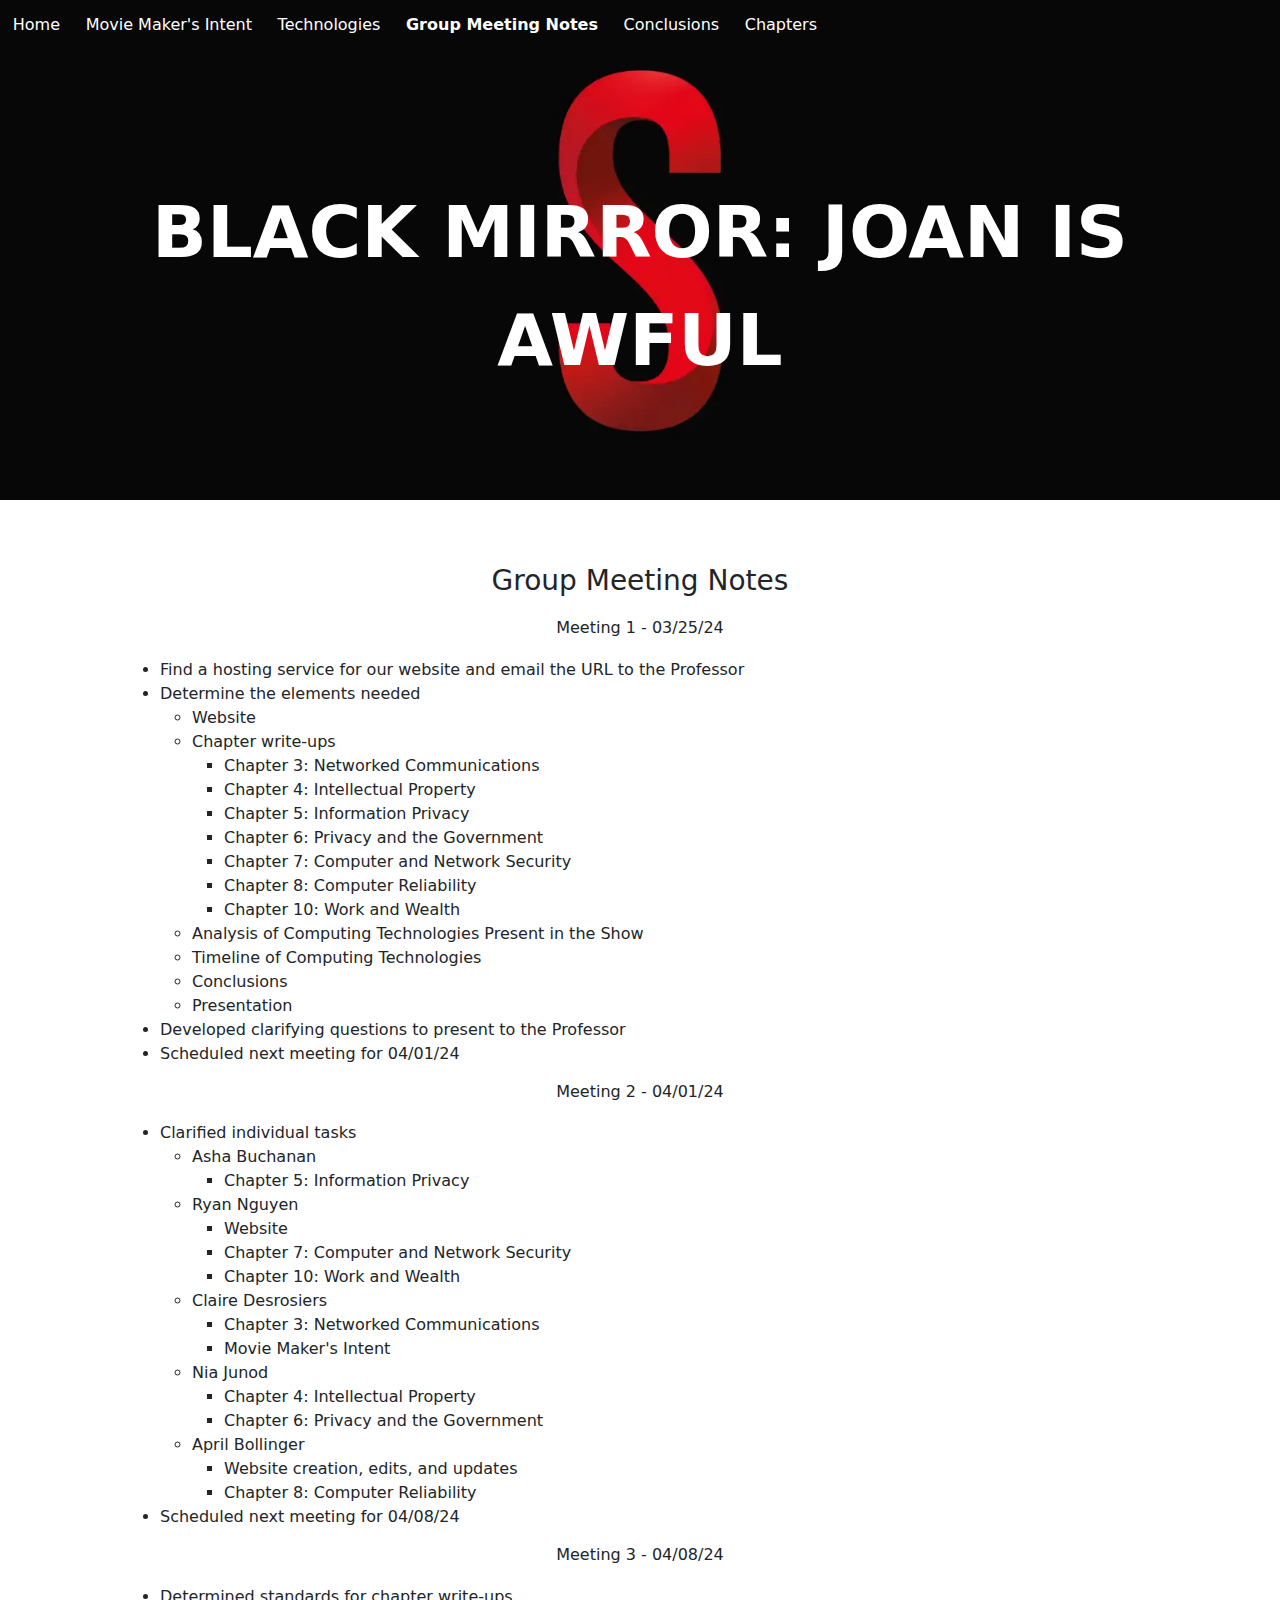
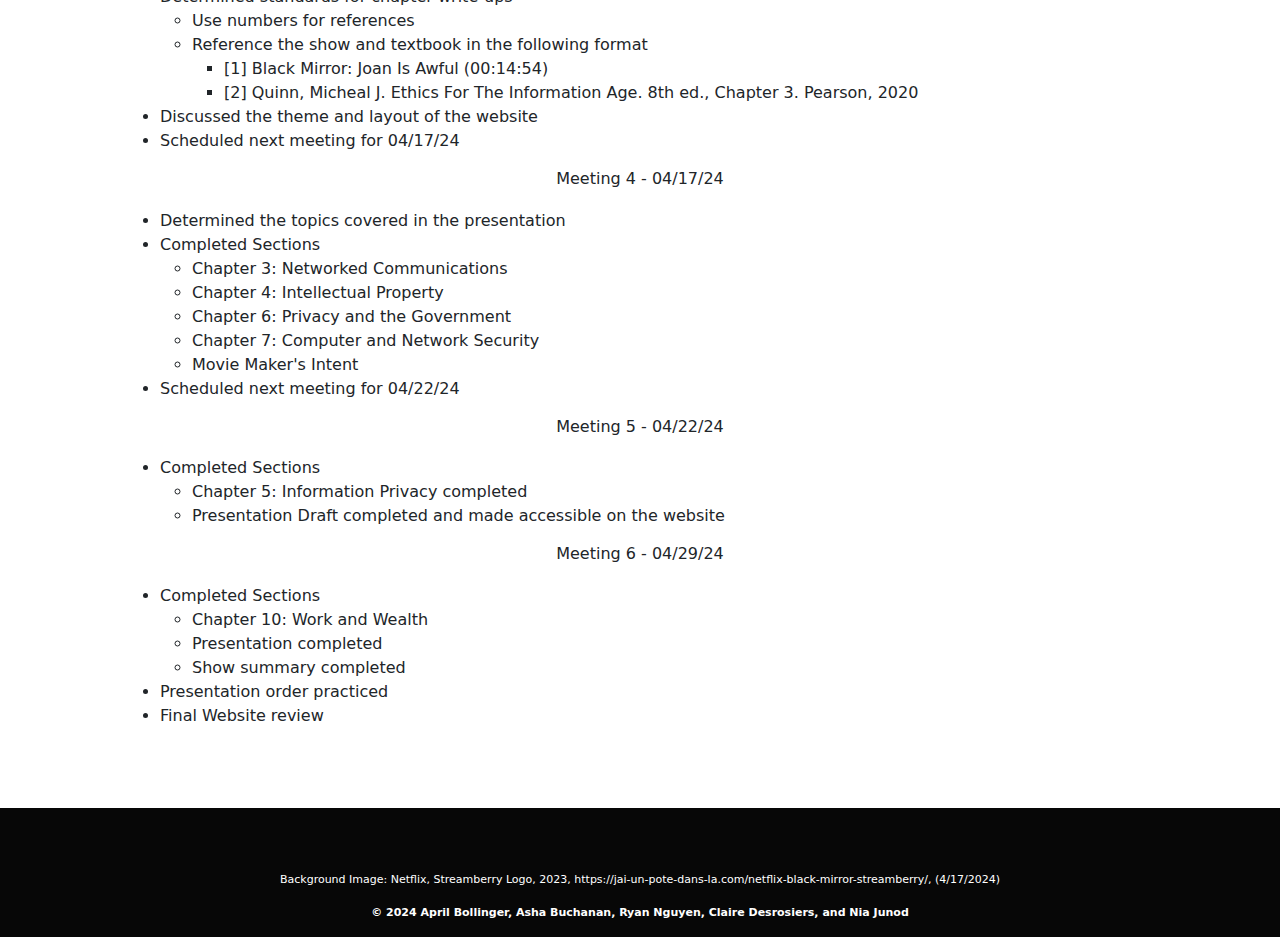
<file: meetingNotes.html>
<!DOCTYPE html>
<html lang="en">

<head>
    <meta charset="UTF-8">
    <meta name="viewport" content="width=device-width, initial-scale=1.0">
    <title>Group Meeting Notes</title>
    <link rel="stylesheet" href="./main.css">
    <link href="https://cdn.jsdelivr.net/npm/bootstrap@5.3.3/dist/css/bootstrap.min.css" rel="stylesheet"
        integrity="sha384-QWTKZyjpPEjISv5WaRU9OFeRpok6YctnYmDr5pNlyT2bRjXh0JMhjY6hW+ALEwIH" crossorigin="anonymous">
</head>

<body style="background-color: #070707;">
    <div
        style="background-image: url('streamberry.jpg'); min-height: 500px; max-height: 600px;  background-size: contain; background-position: center; background-repeat: no-repeat; color: white; width: 100%;">
        <div id="navbar" style=" display: flex; flex-direction: row; background-color: #070707;">
            <a class="item" href="index.html">Home</a>
            <a class="item" href="movieMakersIntent.html">Movie Maker's Intent</a>
            <a class="item" href="technologies.html">Technologies</a>
            <a class="item" href="meetingNotes.html" style="font-weight: bold">Group Meeting Notes</a>
            <a class="item" href="conclusion.html">Conclusions</a>
            <button class="item" type="button" data-bs-toggle="dropdown" aria-expanded="false">
                Chapters
            </button>
            <ul class="dropdown-menu dropdown-menu-end">
                <li><a class="dropdown-item" href="chapter3.html">Chapter 3: Networked Communications</a></li>
                <li><a class="dropdown-item" href="chapter4.html">Chapter 4: Intellectual Property</a></li>
                <li><a class="dropdown-item" href="chapter5.html">Chapter 5: Information Privacy</a></li>
                <li><a class="dropdown-item" href="chapter6.html">Chapter 6: Privacy and the Government</a></li>
                <li><a class="dropdown-item" href="chapter7.html">Chapter 7: Computer and Network Security</a></li>
                <li><a class="dropdown-item" href="chapter8.html">Chapter 8: Computer Reliability</a></li>
                <li><a class="dropdown-item" href="chapter10.html">Chapter 10: Work and Wealth</a></li>

            </ul>
        </div>
        <div class="content">
            BLACK MIRROR: JOAN IS AWFUL
        </div>
    </div>


    <div class="page-content">
        <h3 class="page-title">Group Meeting Notes</h3>
        <h6 class="page-title">Meeting 1 - 03/25/24</h6>
        <ul>
            <li>Find a hosting service for our website and email the URL to the Professor</li>
            <li>Determine the elements needed</li>
            <ul>
                <li>Website</li>
                <li>Chapter write-ups</li>
                <ul>
                    <li>Chapter 3: Networked Communications</li>
                    <li>Chapter 4: Intellectual Property</li>
                    <li>Chapter 5: Information Privacy</li>
                    <li>Chapter 6: Privacy and the Government</li>
                    <li>Chapter 7: Computer and Network Security</li>
                    <li>Chapter 8: Computer Reliability</li>
                    <li>Chapter 10: Work and Wealth</li>
                </ul>
                <li>Analysis of Computing Technologies Present in the Show</li>
                <li>Timeline of Computing Technologies</li>
                <li>Conclusions</li>
                <li>Presentation</li>
            </ul>
            <li>Developed clarifying questions to present to the Professor</li>
            <li>Scheduled next meeting for 04/01/24</li>
        </ul>
        <h6 class="page-title">Meeting 2 - 04/01/24</h6>
        <ul>
            <li>Clarified individual tasks</li>
            <ul>
                <li>Asha Buchanan</li>
                <ul>
                    <li>Chapter 5: Information Privacy</li>
                </ul>
                <li>Ryan Nguyen</li>
                <ul>
                    <li>Website</li>
                    <li>Chapter 7: Computer and Network Security</li>
                    <li>Chapter 10: Work and Wealth</li>
                </ul>
                <li>Claire Desrosiers</li>
                <ul>
                    <li>Chapter 3: Networked Communications</li>
                    <li>Movie Maker's Intent</li>
                </ul>
                <li>Nia Junod</li>
                <ul>
                    <li>Chapter 4: Intellectual Property</li>
                    <li>Chapter 6: Privacy and the Government</li>
                </ul>
                <li>April Bollinger</li>
                <ul>
                    <li>Website creation, edits, and updates</li>
                    <li>Chapter 8: Computer Reliability</li>
                </ul>
            </ul>
            <li>Scheduled next meeting for 04/08/24</li>
        </ul>
        <h6 class="page-title">Meeting 3 - 04/08/24</h6>
        <ul>
            <li>Determined standards for chapter write-ups</li>
            <ul>
                <li>Use numbers for references</li>
                <li>Reference the show and textbook in the following format</li>
                <ul>
                    <li>[1] Black Mirror: Joan Is Awful (00:14:54)</li>
                    <li>[2] Quinn, Micheal J. Ethics For The Information Age. 8th ed., Chapter 3. Pearson, 2020</li>
                </ul>
            </ul>
            <li>Discussed the theme and layout of the website</li>
            <li>Scheduled next meeting for 04/17/24</li>
        </ul>

        <h6 class="page-title">Meeting 4 - 04/17/24</h6>
        <ul>
            <li>Determined the topics covered in the presentation</li>
            <li>Completed Sections</li>
            <ul>
                <li>Chapter 3: Networked Communications</li>
                <li>Chapter 4: Intellectual Property</li>
                <li>Chapter 6: Privacy and the Government</li>
                <li>Chapter 7: Computer and Network Security</li>
                <li>Movie Maker's Intent</li>
            </ul>
            <li>Scheduled next meeting for 04/22/24</li>
        </ul>

        <h6 class="page-title">Meeting 5 - 04/22/24</h6>
        <ul>
            <li>Completed Sections</li>
            <ul>
                <li>Chapter 5: Information Privacy completed</li>
                <li>Presentation Draft completed and made accessible on the website</li>
            </ul>
            
        </ul>

        <h6 class="page-title">Meeting 6 - 04/29/24</h6>
        <ul>
            <li>Completed Sections</li>
            <ul>
                <li>Chapter 10: Work and Wealth</li>
                <li>Presentation completed</li>
                <li>Show summary completed</li>
            </ul>
            <li>Presentation order practiced</li>
            <li>Final Website review</li>
        </ul>
       
    </div>


    <footer>
        <p style="font-weight: lighter;">Background Image: Netflix, Streamberry Logo, 2023,
            https://jai-un-pote-dans-la.com/netflix-black-mirror-streamberry/, (4/17/2024) </p>
        <p>&copy; 2024 April Bollinger, Asha Buchanan, Ryan Nguyen, Claire Desrosiers, and Nia Junod </p>

    </footer>

    <script src="https://cdn.jsdelivr.net/npm/bootstrap@5.3.3/dist/js/bootstrap.bundle.min.js"
        integrity="sha384-YvpcrYf0tY3lHB60NNkmXc5s9fDVZLESaAA55NDzOxhy9GkcIdslK1eN7N6jIeHz" crossorigin="anonymous">
    </script>
    <script src="script.js"></script>
</body>

</html>
</file>
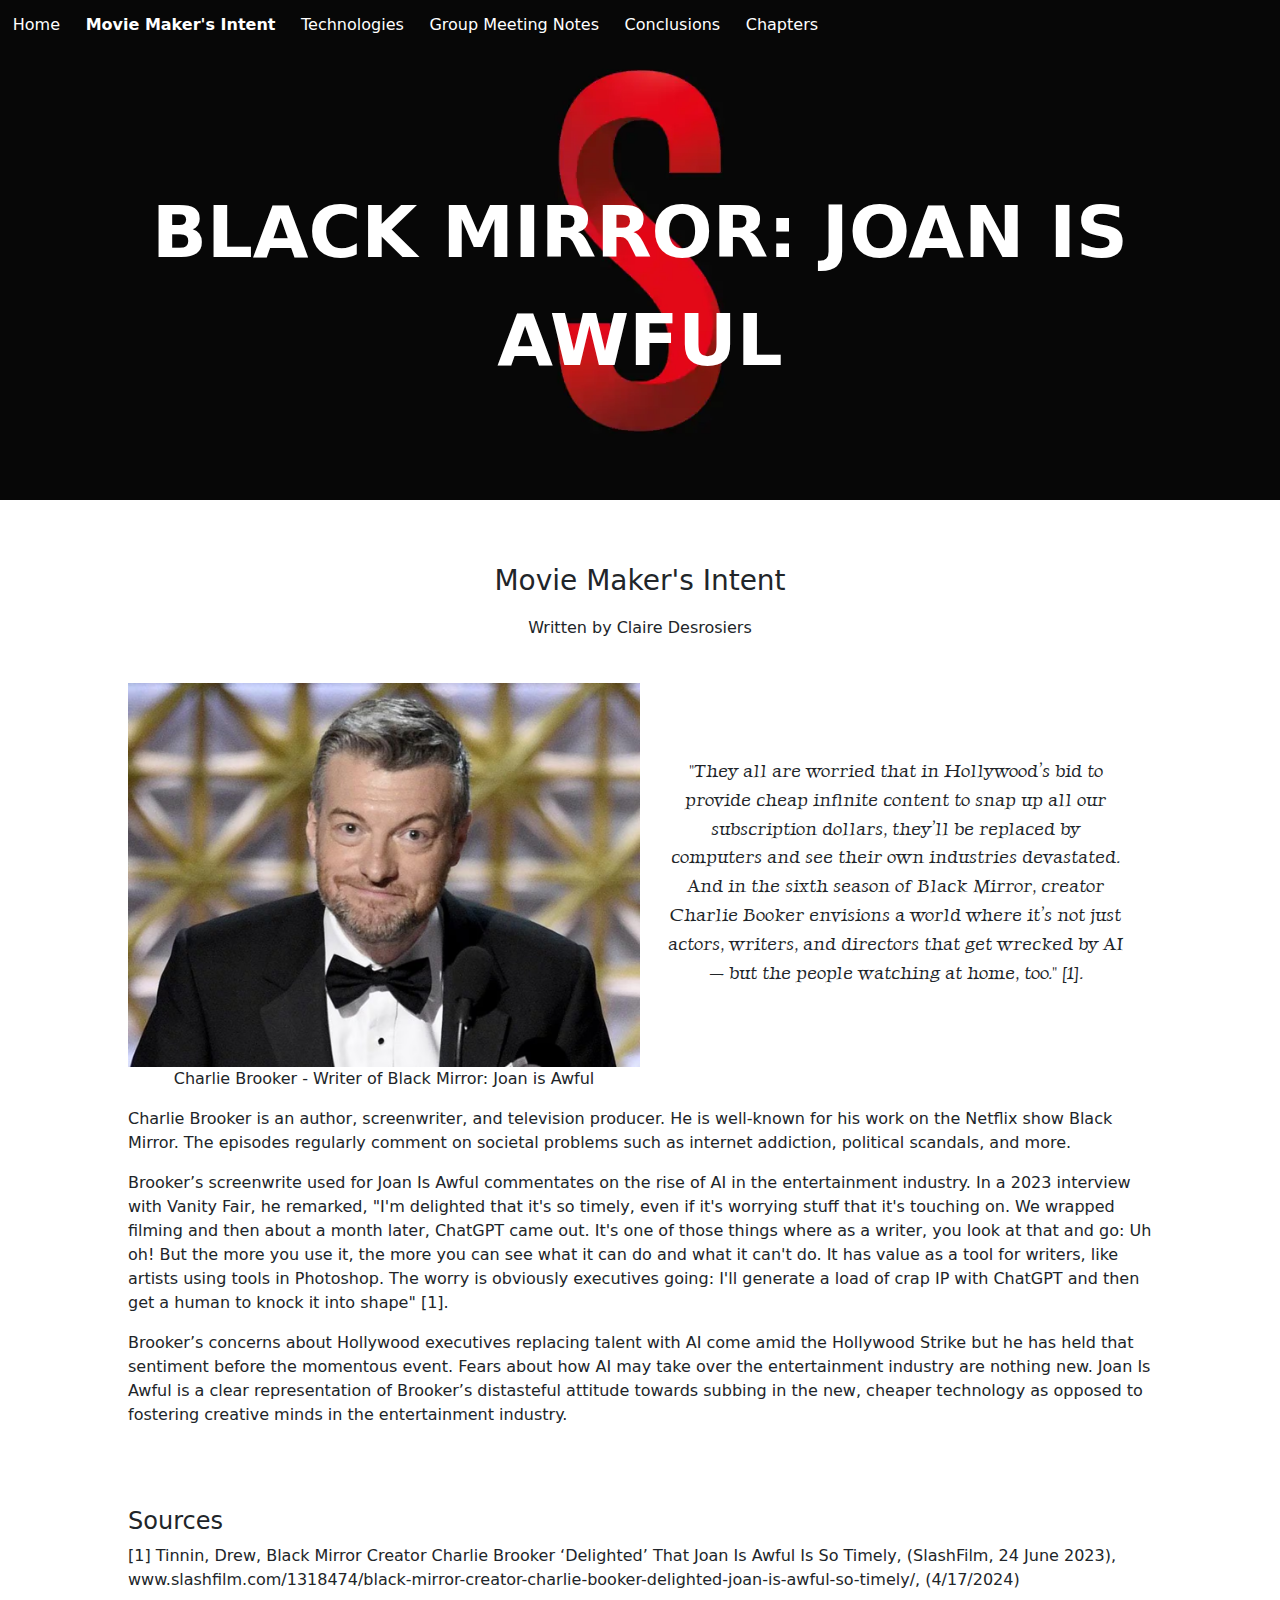
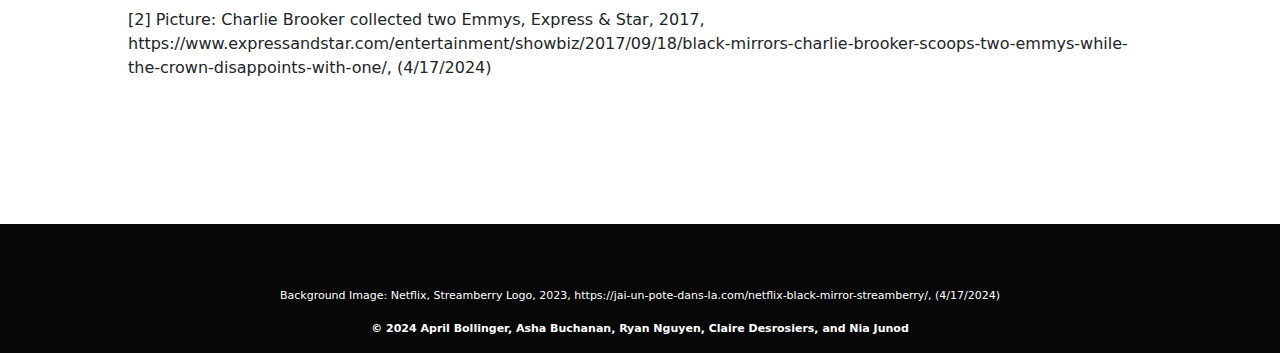
<file: movieMakersIntent.html>
<!DOCTYPE html>
<html lang="en">

<head>
    <meta charset="UTF-8">
    <meta name="viewport" content="width=device-width, initial-scale=1.0">
    <title>Movie Maker's Intent</title>
    <link rel="stylesheet" href="./main.css">
    <link rel="preconnect" href="https://fonts.googleapis.com">
    <link rel="preconnect" href="https://fonts.gstatic.com" crossorigin>
    <link href="https://fonts.googleapis.com/css2?family=Luxurious+Roman&display=swap" rel="stylesheet">
    <link href="https://cdn.jsdelivr.net/npm/bootstrap@5.3.3/dist/css/bootstrap.min.css" rel="stylesheet"
        integrity="sha384-QWTKZyjpPEjISv5WaRU9OFeRpok6YctnYmDr5pNlyT2bRjXh0JMhjY6hW+ALEwIH" crossorigin="anonymous">

</head>

<body style="background-color: #070707;">
    <div
        style="background-image: url('streamberry.jpg'); min-height: 500px; max-height: 600px;  background-size: contain; background-position: center; background-repeat: no-repeat; color: white; width: 100%;">
        <div id="navbar" style=" display: flex; flex-direction: row; background-color: #070707;">
            <a class="item" href="index.html">Home</a>
            <a class="item" href="movieMakersIntent.html" style="font-weight: bold">Movie Maker's Intent</a>
            <a class="item" href="technologies.html">Technologies</a>
            <a class="item" href="meetingNotes.html">Group Meeting Notes</a>
            <a class="item" href="conclusion.html">Conclusions</a>
            <button class="item" type="button" data-bs-toggle="dropdown" aria-expanded="false">
                Chapters
            </button>
            <ul class="dropdown-menu dropdown-menu-end">
                <li><a class="dropdown-item" href="chapter3.html">Chapter 3: Networked Communications</a></li>
                <li><a class="dropdown-item" href="chapter4.html">Chapter 4: Intellectual Property</a></li>
                <li><a class="dropdown-item" href="chapter5.html">Chapter 5: Information Privacy</a></li>
                <li><a class="dropdown-item" href="chapter6.html">Chapter 6: Privacy and the Government</a></li>
                <li><a class="dropdown-item" href="chapter7.html">Chapter 7: Computer and Network Security</a></li>
                <li><a class="dropdown-item" href="chapter8.html">Chapter 8: Computer Reliability</a></li>
                <li><a class="dropdown-item" href="chapter10.html">Chapter 10: Work and Wealth</a></li>

            </ul>
        </div>
        <div class="content">
            BLACK MIRROR: JOAN IS AWFUL
        </div>
    </div>


    <div class="page-content">
        <h3 class="page-title">Movie Maker's Intent</h3>
        <h6 class="page-title">Written by Claire Desrosiers</h6>
        <div style="display: flex; flex-direction: row;">
            <figure style="width: 50%;">
                <img src="BrookerCharlie.jpg" alt="Charlie Brooker" title="Charlie Brooker" style="width: 100%; padding: 5% 0% 0% 0%; ">
                <figcaption style="text-align: center; font-weight: lighter;">Charlie Brooker - Writer of Black Mirror: Joan is Awful</figcaption>
            </figure>
           
            
            <p class="luxurious-roman-regular" style=" margin: auto; width: 45%; text-align: center; padding-bottom: 2%;">"They all are
            worried
            that in Hollywood’s bid to provide cheap infinite content to snap up all our subscription dollars,
            they’ll be replaced by computers and see their own industries devastated. And in the sixth season of
            Black Mirror,
            creator Charlie Booker envisions a world where it’s not just actors, writers, and directors that get
            wrecked
            by AI — but the people watching at home, too." [1].</p>
        </div>
        

        <p>Charlie Brooker is an author, screenwriter, and television producer. He is well-known for his work on the
            Netflix show Black Mirror. The episodes regularly comment on societal problems such as internet addiction,
            political scandals, and more. </p>
        <p>Brooker’s screenwrite used for Joan Is Awful commentates on the rise of AI in the entertainment industry. In
            a 2023 interview with Vanity Fair, he remarked, "I'm delighted that it's so timely, even if it's worrying
            stuff that it's touching on. We wrapped filming and then about a month later, ChatGPT came out. It's one of
            those things where as a writer, you look at that and go: Uh oh! But the more you use it, the more you can
            see what it can do and what it can't do. It has value as a tool for writers, like artists using tools in
            Photoshop. The worry is obviously executives going: I'll generate a load of crap IP with ChatGPT and then
            get a human to knock it into shape" [1].</p>
        <p>Brooker’s concerns about Hollywood executives replacing talent with AI come amid the Hollywood Strike but he
            has held that sentiment before the momentous event. Fears about how AI may take over the entertainment
            industry are nothing new. Joan Is Awful is a clear representation of Brooker’s distasteful attitude towards
            subbing in the new, cheaper technology as opposed to fostering creative minds in the entertainment industry.
        </p>

    </div>

    <div class="sources">
        <h4>Sources</h4>
        <p>[1] Tinnin, Drew, Black Mirror Creator Charlie Brooker ‘Delighted’ That Joan Is Awful Is So Timely,
            (SlashFilm, 24 June 2023),
            www.slashfilm.com/1318474/black-mirror-creator-charlie-booker-delighted-joan-is-awful-so-timely/,
            (4/17/2024)</p>
        <p>[2] Picture: Charlie Brooker collected two Emmys, Express & Star, 2017,
            https://www.expressandstar.com/entertainment/showbiz/2017/09/18/black-mirrors-charlie-brooker-scoops-two-emmys-while-the-crown-disappoints-with-one/,
            (4/17/2024)
        </p>

    </div>


    <footer>
        <p style="font-weight: lighter;">Background Image: Netflix, Streamberry Logo, 2023,
            https://jai-un-pote-dans-la.com/netflix-black-mirror-streamberry/, (4/17/2024) </p>
        <p>&copy; 2024 April Bollinger, Asha Buchanan, Ryan Nguyen, Claire Desrosiers, and Nia Junod </p>

    </footer>


    <script src="https://cdn.jsdelivr.net/npm/bootstrap@5.3.3/dist/js/bootstrap.bundle.min.js"
        integrity="sha384-YvpcrYf0tY3lHB60NNkmXc5s9fDVZLESaAA55NDzOxhy9GkcIdslK1eN7N6jIeHz" crossorigin="anonymous">
    </script>
    <script src="script.js"></script>

</body>

</html>
</file>
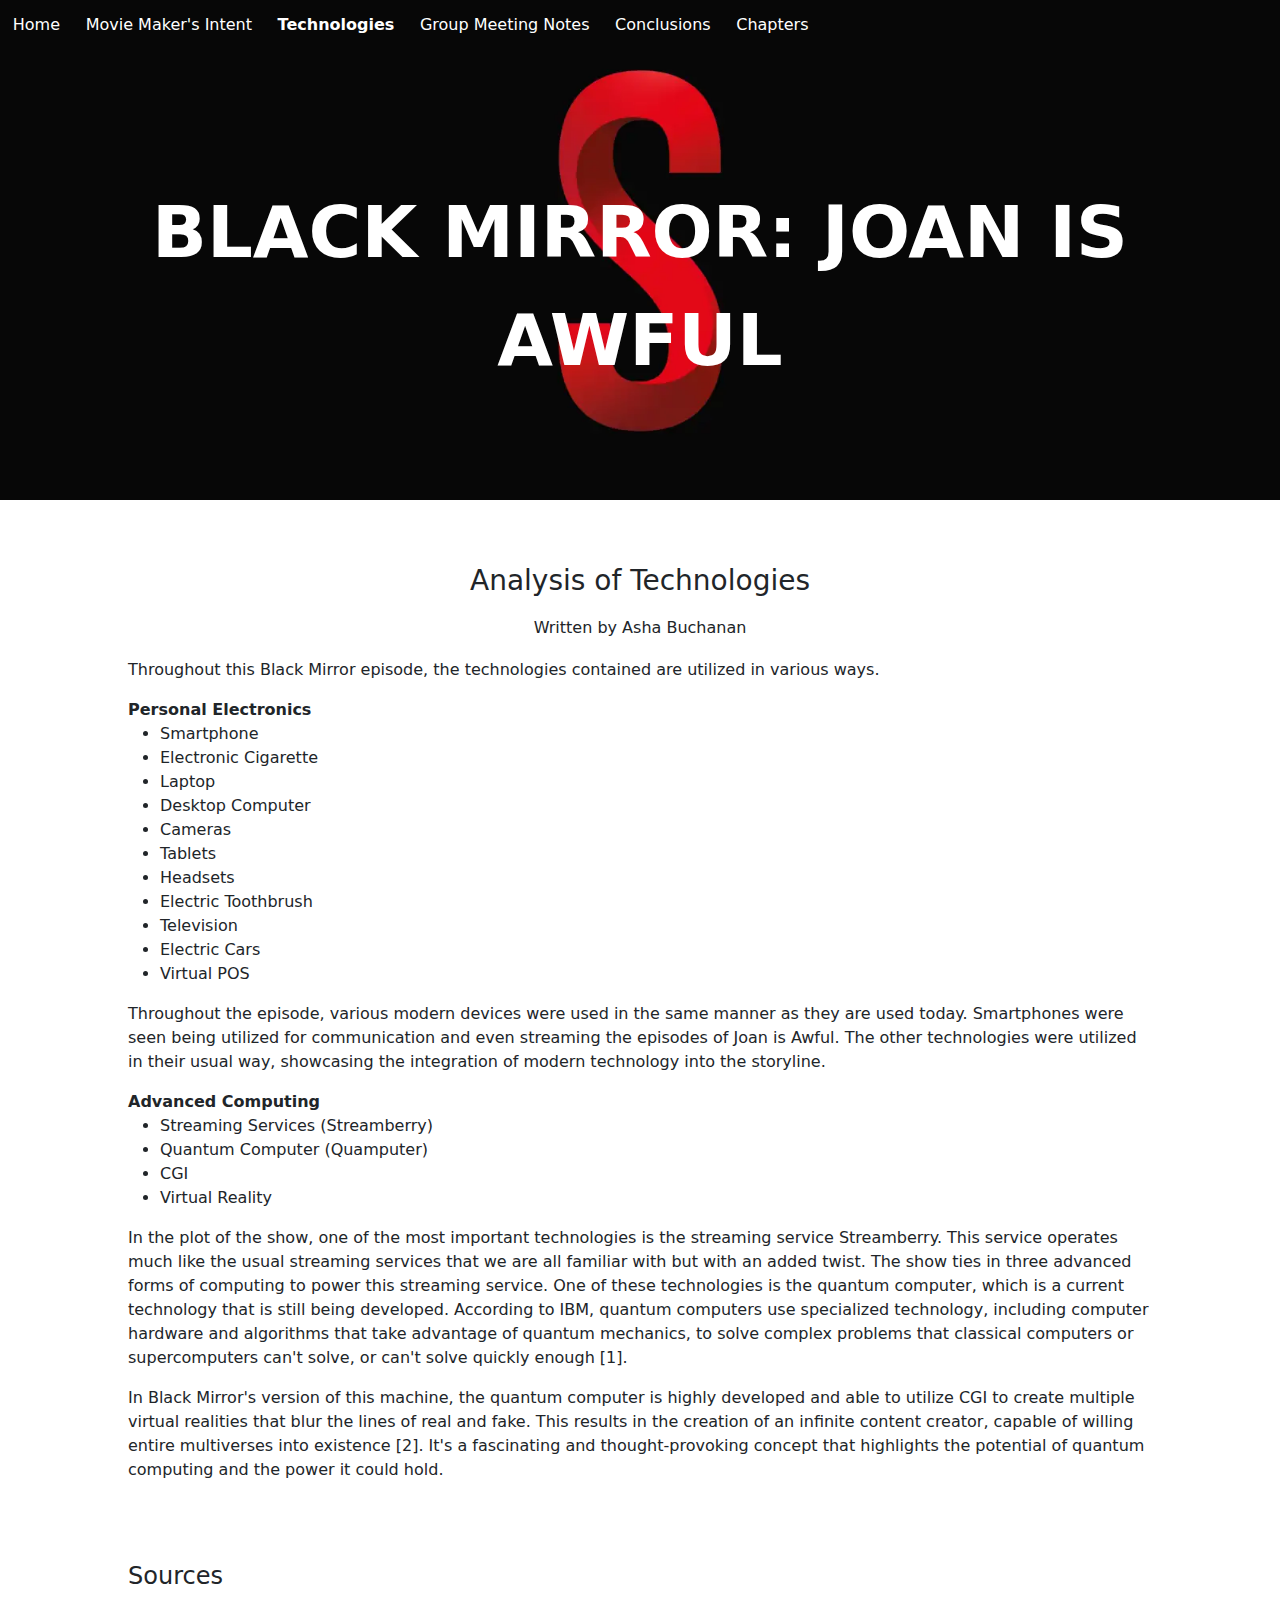
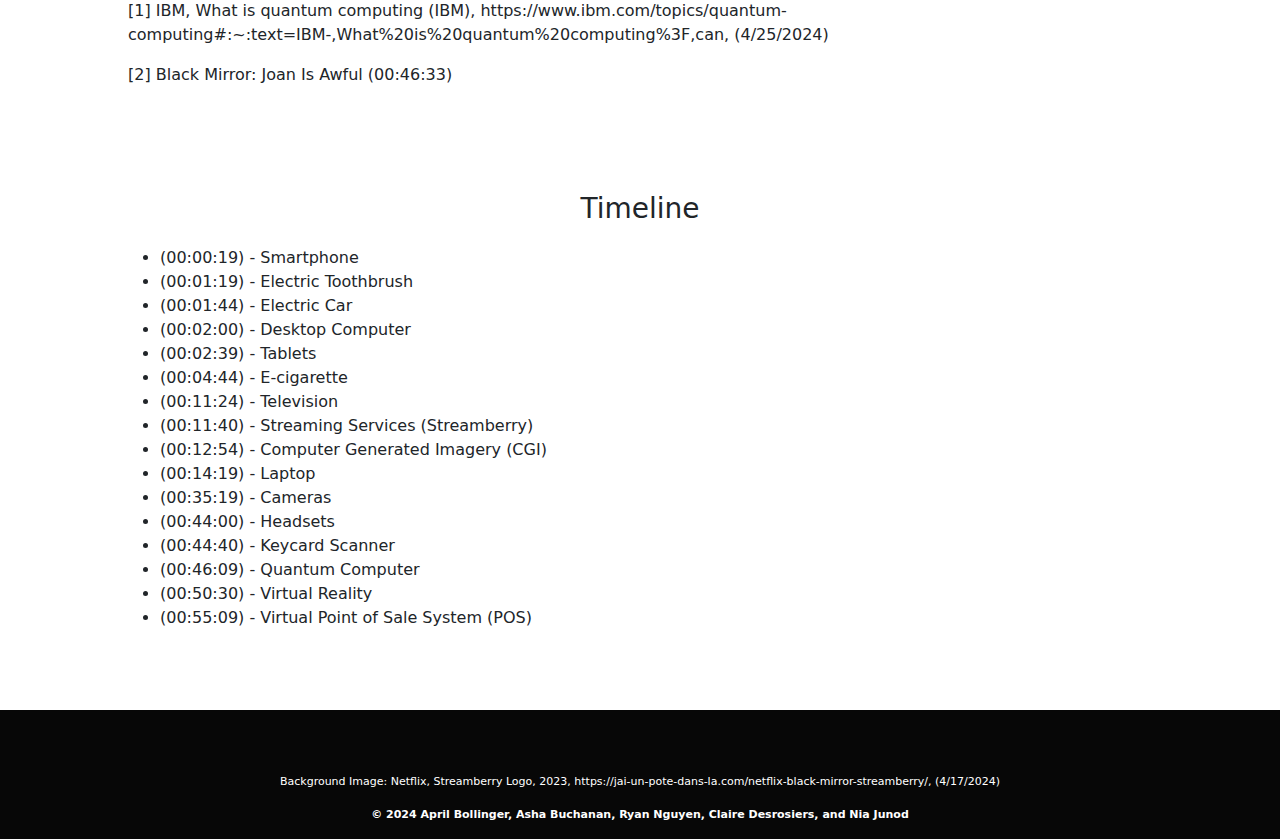
<file: technologies.html>
<!DOCTYPE html>
<html lang="en">

<head>
    <meta charset="UTF-8">
    <meta name="viewport" content="width=device-width, initial-scale=1.0">
    <title>Index Page</title>
    <link rel="stylesheet" href="./main.css">
    <link href="https://cdn.jsdelivr.net/npm/bootstrap@5.3.3/dist/css/bootstrap.min.css" rel="stylesheet"
        integrity="sha384-QWTKZyjpPEjISv5WaRU9OFeRpok6YctnYmDr5pNlyT2bRjXh0JMhjY6hW+ALEwIH" crossorigin="anonymous">
</head>

<body style="background-color: #070707;">
    <div
        style="background-image: url('streamberry.jpg'); min-height: 500px; max-height: 600px;  background-size: contain; background-position: center; background-repeat: no-repeat; color: white; width: 100%;">
        <div id="navbar" style=" display: flex; flex-direction: row; background-color: #070707;">
            <a class="item" href="index.html">Home</a>
            <a class="item" href="movieMakersIntent.html">Movie Maker's Intent</a>
            <a class="item" href="technologies.html" style="font-weight: bold">Technologies</a>
            <a class="item" href="meetingNotes.html">Group Meeting Notes</a>
            <a class="item" href="conclusion.html">Conclusions</a>
            <button class="item" type="button" data-bs-toggle="dropdown" aria-expanded="false">
                Chapters
            </button>
            <ul class="dropdown-menu dropdown-menu-end">
                <li><a class="dropdown-item" href="chapter3.html">Chapter 3: Networked Communications</a></li>
                <li><a class="dropdown-item" href="chapter4.html">Chapter 4: Intellectual Property</a></li>
                <li><a class="dropdown-item" href="chapter5.html">Chapter 5: Information Privacy</a></li>
                <li><a class="dropdown-item" href="chapter6.html">Chapter 6: Privacy and the Government</a></li>
                <li><a class="dropdown-item" href="chapter7.html">Chapter 7: Computer and Network Security</a></li>
                <li><a class="dropdown-item" href="chapter8.html">Chapter 8: Computer Reliability</a></li>
                <li><a class="dropdown-item" href="chapter10.html">Chapter 10: Work and Wealth</a></li>

            </ul>
        </div>
        <div class="content">
            BLACK MIRROR: JOAN IS AWFUL
        </div>
    </div>

    <main>
        <div class="page-content">
            <h3 class="page-title">Analysis of Technologies</h3>
                    <h6 class="page-title">Written by Asha Buchanan</h6>

            <p>Throughout this Black Mirror episode, the technologies contained are utilized in various ways.</p>
            <figure>
                <figcaption style="font-weight: bold;">Personal Electronics</figcaption>
                <ul>
                    <li>Smartphone</li>
                    <li>Electronic Cigarette</li>
                    <li>Laptop</li>
                    <li>Desktop Computer</li>
                    <li>Cameras</li>
                    <li>Tablets</li>
                    <li>Headsets</li>
                    <li>Electric Toothbrush</li>
                    <li>Television</li>
                    <li>Electric Cars</li>
                    <li>Virtual POS</li>
                </ul>
            </figure>
            <p>Throughout the episode, various modern devices were used in the same manner as they are used today.
                Smartphones were seen being utilized for communication and even streaming the episodes of Joan is Awful.
                The other technologies were utilized in their usual way, showcasing the integration of modern technology
                into the storyline. </p>
            <figure>
                <figcaption style="font-weight: bold;">Advanced Computing</figcaption>
                <ul>
                    <li>Streaming Services (Streamberry) </li>
                    <li>Quantum Computer (Quamputer)</li>
                    <li>CGI</li>
                    <li>Virtual Reality</li>
                </ul>
            </figure>
            <p>In the plot of the show, one of the most important technologies is the streaming service Streamberry.
                This service operates much like the usual streaming services that we are all familiar with but with an
                added twist. The show ties in three advanced forms of computing to power this streaming service. One of
                these technologies is the quantum computer, which is a current technology that is still being developed.
                According to IBM, quantum computers use specialized technology, including computer hardware and
                algorithms that take advantage of quantum mechanics, to solve complex problems that classical computers
                or supercomputers can't solve, or can't solve quickly enough [1].</p>
            <p>In Black Mirror's version of this machine, the quantum computer is highly developed and able to utilize
                CGI to create multiple virtual realities that blur the lines of real and fake. This results in the
                creation of an infinite content creator, capable of willing entire multiverses into existence [2]. It's
                a fascinating and thought-provoking concept that highlights the potential of quantum computing and the
                power it could hold.
            </p>
        </div>
        <div class="sources" style="padding-bottom: 2%;">
            <h4>Sources</h4>
            <p>[1] IBM, What is quantum computing
                (IBM), https://www.ibm.com/topics/quantum-computing#:~:text=IBM-,What%20is%20quantum%20computing%3F,can, (4/25/2024)</p>
            <p>[2] Black Mirror: Joan Is Awful (00:46:33) </p>
        </div>

        </div>
        <div class="page-content">
            <h3 class="page-title">Timeline</h3>

            <ul>
                <li>(00:00:19) - Smartphone</li>
                <li>(00:01:19) - Electric Toothbrush</li>
                <li>(00:01:44) - Electric Car</li>
                <li>(00:02:00) - Desktop Computer</li>
                <li>(00:02:39) - Tablets</li>
                <li>(00:04:44) - E-cigarette</li>
                <li>(00:11:24) - Television</li>
                <li>(00:11:40) - Streaming Services (Streamberry)</li>
                <li>(00:12:54) - Computer Generated Imagery (CGI)</li>
                <li>(00:14:19) - Laptop</li>
                <li>(00:35:19) - Cameras</li>
                <li>(00:44:00) - Headsets</li>
                <li>(00:44:40) - Keycard Scanner</li>
                <li>(00:46:09) - Quantum Computer</li>
                <li>(00:50:30) - Virtual Reality</li>
                <li>(00:55:09) - Virtual Point of Sale System (POS)</li>

            </ul>

    </main>

    <footer>
        <p style="font-weight: lighter;">Background Image: Netflix, Streamberry Logo, 2023,
            https://jai-un-pote-dans-la.com/netflix-black-mirror-streamberry/, (4/17/2024) </p>
        <p>&copy; 2024 April Bollinger, Asha Buchanan, Ryan Nguyen, Claire Desrosiers, and Nia Junod </p>

    </footer>

    <script src="https://cdn.jsdelivr.net/npm/bootstrap@5.3.3/dist/js/bootstrap.bundle.min.js"
        integrity="sha384-YvpcrYf0tY3lHB60NNkmXc5s9fDVZLESaAA55NDzOxhy9GkcIdslK1eN7N6jIeHz" crossorigin="anonymous">
    </script>
    <script src="script.js"></script>
</body>

</html>
</file>
<file: main.css>
.page-title{
    margin: auto;
    text-align: center;
    padding-bottom: 2%;
}


.btn-group {
    padding-left: 5%;
    padding-top: 2%;

}

.item{
    text-decoration: none;
    color: white;
    padding: 1%;
}

button{
    outline: none;
    border: none;
    background-color: transparent;
    text-align: center;
}

.content{
    display: flex; 
    margin: auto; 
    text-align: center; 
    align-items: center; 
    justify-content: center; 
    flex-direction: column; 
    font-size: 72px; 
    font-weight: bolder; 
    padding-top: 10%;
}

.page-content{
    background-color: white;
    padding: 5% 10% 5% 10%;
}

.sources{
    padding: 0% 10% 10% 10%;
    background-color: white;
}

footer{
    color: white;
    display: flex; 
    align-items: center; 
    justify-content: center; 
    flex-direction: column; 
    font-size: 11px; 
    font-weight: bold;
    padding-top: 5%; 
    padding-left: auto;
}




/* The sticky class is added to the navbar with JS when it reaches its scroll position */
.sticky {
  position: fixed;
  top: 0;
  width: 100%;
}

/* Add some top padding to the page content to prevent sudden quick movement (as the navigation bar gets a new position at the top of the page (position:fixed and top:0) */
.sticky + .content {
    padding-top: 13%;
}

.luxurious-roman-regular {
  font-family: "Luxurious Roman", serif;
  font-weight: 400;
  font-style: normal;
  font-size: larger;
}


.DownloadLink:link {
  text-decoration: none;
}

.DownloadLink:visited {
  text-decoration: none;
}

.DownloadLink:hover {
  text-decoration: underline;
}

.DownloadLink:active {
  text-decoration: underline;
}
</file>
